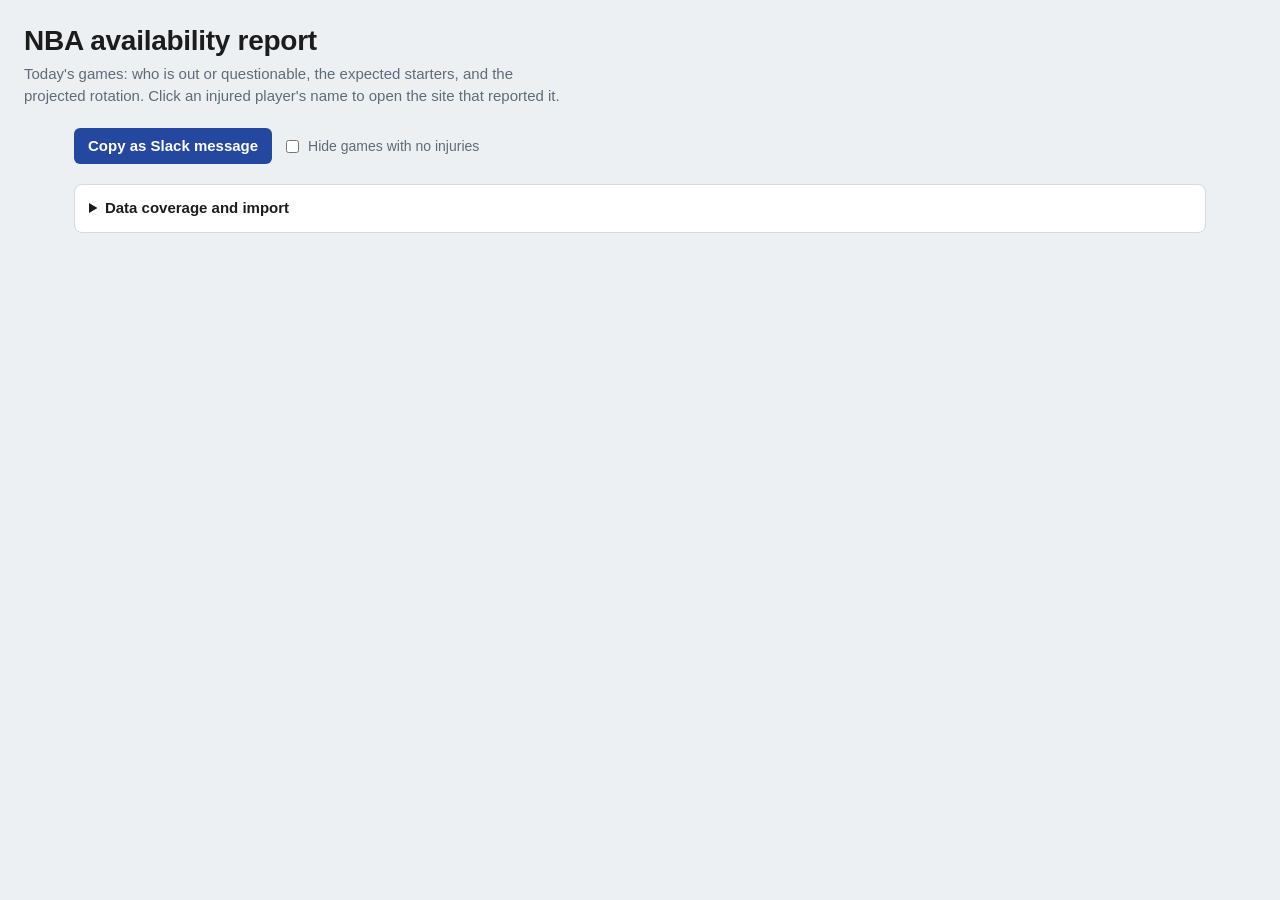
<file: index.html>
<!DOCTYPE html>
<html lang="en">
<head>
<meta charset="utf-8">
<meta name="viewport" content="width=device-width, initial-scale=1">
<title>NBA availability report 2026-27</title>
<style>
  :root{
    --chalk:#EDF0F3; --card:#FFFFFF; --ink:#1D1C1D; --muted:#5E6B78; --line:#D3DAE1;
    --paint:#2447A0; --paint-soft:#DCE4F6;
    --out:#D1332A; --doubt:#E8751A; --q:#E2A912; --prob:#2E9A5B; --avail:#5B8DB8;
  }
  *{box-sizing:border-box}
  html{background:var(--chalk)}
  body{margin:0;color:var(--ink);font:15px/1.5 "Lato","Helvetica Neue",Helvetica,Arial,sans-serif;background:var(--chalk);-webkit-font-smoothing:antialiased}
  button,input,select{font:inherit;color:inherit}
  :focus-visible{outline:3px solid var(--paint);outline-offset:2px}
  header.top{padding:26px 24px 6px;max-width:1320px;margin:0 auto}
  header.top h1{margin:0;font-size:28px;line-height:1.1;font-weight:900;letter-spacing:-.01em}
  header.top p{margin:6px 0 0;color:var(--muted);max-width:66ch}
  .wrap{max-width:1180px;margin:0 auto;padding:14px 24px 48px;display:grid;gap:22px;grid-template-columns:1fr;align-items:start}
  @media (max-width:920px){.wrap{grid-template-columns:1fr;padding:10px 12px 40px}header.top{padding:18px 12px 4px}}

  /* calendar */
  .cal{background:var(--card);border:1px solid var(--line);border-radius:8px;padding:14px;position:sticky;top:12px}
  @media (max-width:920px){.cal{position:static}}
  .cal-head{display:flex;align-items:center;gap:8px;margin-bottom:10px}
  .cal-head h2{margin:0;font-size:18px;font-weight:900;flex:1}
  .nav{width:34px;height:34px;border:1px solid var(--line);background:var(--card);border-radius:6px;cursor:pointer;font-size:18px;line-height:1}
  .nav:hover:not(:disabled){background:var(--paint-soft);border-color:var(--paint)}
  .nav:disabled{opacity:.35;cursor:default}
  .dow,.grid{display:grid;grid-template-columns:repeat(7,1fr);gap:4px}
  .dow span{font-size:12px;color:var(--muted);text-align:center;padding-bottom:4px}
  .day{position:relative;min-height:62px;border:1px solid var(--line);border-radius:6px;background:var(--card);padding:5px 6px;text-align:left;cursor:pointer;display:flex;flex-direction:column;justify-content:space-between}
  .day.blank{border:0;background:transparent;cursor:default}
  .day .d{font-size:12px;color:var(--muted)}
  .day .n{font-size:22px;font-weight:900;line-height:1;font-variant-numeric:tabular-nums}
  .day .o{font-size:10.5px;color:var(--out);font-weight:800;min-height:12px}
  .day.has{background:#F6F8FC}
  .day.has:hover{border-color:var(--paint);background:var(--paint-soft)}
  .day.none{cursor:default;color:#9AA6B1}
  .day.none .n{display:none}
  .day.event::after{content:"";position:absolute;right:5px;top:6px;width:7px;height:7px;border-radius:50%;background:var(--paint)}
  .day.sel{background:var(--paint);border-color:var(--paint);color:#fff}
  .day.sel .d,.day.sel .o{color:#fff}
  .day.sel.event::after{background:#fff}
  .day.today{box-shadow:inset 0 -3px 0 var(--paint)}
  .day.sel.today{box-shadow:inset 0 -3px 0 #fff}
  .legend{margin-top:12px;font-size:12px;color:var(--muted);display:flex;gap:14px;flex-wrap:wrap}
  .legend i{display:inline-block;width:8px;height:8px;border-radius:50%;background:var(--paint);margin-right:5px}

  /* banner */
  .banner{background:#FFF7E0;border:1px solid #F0DC9C;border-radius:8px;padding:10px 14px;margin-bottom:14px;font-size:14px}
  .banner.ok{background:#E6F5EC;border-color:#B7DEC6}
  .banner a{color:var(--paint);font-weight:700}
  .banner .row{display:flex;gap:10px;align-items:center;flex-wrap:wrap;margin-top:6px}

  /* report (slack style) */
  .tools{display:flex;gap:10px;align-items:center;flex-wrap:wrap;margin-bottom:10px}
  .btn{background:var(--paint);color:#fff;border:0;border-radius:6px;padding:7px 14px;font-weight:700;cursor:pointer}
  .btn.alt{background:var(--card);color:var(--ink);border:1px solid var(--line);font-weight:400}
  .btn:hover{filter:brightness(1.08)}
  .tools label{font-size:14px;color:var(--muted);display:flex;gap:6px;align-items:center;cursor:pointer}
  .report{background:#fff;border:1px solid var(--line);border-radius:8px;padding:16px 20px 18px}
  .rep-head{display:flex;gap:10px;align-items:center;margin-bottom:6px}
  .avatar{width:38px;height:38px;border-radius:7px;background:var(--paint);display:grid;place-items:center;color:#fff;font-weight:900;font-size:13px;flex:none}
  .rep-by{font-weight:900}
  .rep-by small{font-weight:400;color:var(--muted);margin-left:6px;font-size:12px}
  .rep-title{font-weight:900;font-size:17px;margin:2px 0 0}
  .hr{border:0;border-top:1px solid #1D1C1D33;margin:6px 0 14px}
  .event-note{background:var(--paint-soft);border-left:4px solid var(--paint);padding:8px 12px;border-radius:0 6px 6px 0;margin-bottom:14px;font-size:14px}
  .empty{border:1px dashed var(--line);border-radius:8px;padding:24px;color:var(--muted)}

  .gm{margin:0 0 20px}
  .gh{margin:0;font-size:16px;font-weight:900;display:flex;align-items:center;gap:8px;flex-wrap:wrap}
  .gh .at{color:var(--muted);font-weight:400}
  .gh .tag{font-size:11.5px;font-weight:700;background:var(--paint-soft);color:var(--paint);padding:1px 8px;border-radius:99px}
  .gmeta{font-size:12.5px;color:var(--muted);margin:1px 0 6px}
  .lg{display:inline-grid;place-items:center;width:var(--s,22px);height:var(--s,22px);flex:none}
  .lg img{width:100%;height:100%;object-fit:contain}
  .lg b{display:none;width:100%;height:100%;border-radius:50%;background:#E7ECF1;font-size:calc(var(--s,22px)*.38);place-items:center;font-weight:900;color:var(--muted)}
  .tm{margin:8px 0 0 0;padding-left:2px}
  .tmh{font-weight:900;font-size:14px;display:flex;align-items:center;gap:7px;margin-bottom:3px}
  .tmh span.c{font-weight:400;color:var(--muted);font-size:12.5px}
  .it{margin:3px 0 5px 0;display:grid;grid-template-columns:18px 1fr;gap:0 4px}
  .dot{display:inline-block;width:11px;height:11px;border-radius:50%;margin-top:6px}
  .dot.out{background:var(--out)} .dot.doubt{background:var(--doubt)} .dot.q{background:var(--q)} .dot.prob{background:var(--prob)} .dot.avail{background:var(--avail)}
  .it .l1 b{font-weight:900}
  .it .pos{font-size:11.5px;color:var(--muted);font-weight:700;margin-left:2px}
  .it .st{font-weight:700} .per{font-size:11.5px;font-weight:700;color:#5b4b00;background:#fff4c2;border-radius:3px;padding:0 4px} .b2b{margin:8px 0 6px;padding:7px 12px;background:#fff4c2;border:2px solid #b7950b;border-radius:8px;font-size:13px;color:#1d1c1d} .b2b b{color:#7d6608} .warn{margin:8px 0 10px;padding:10px 12px;background:#fdecea;border:2px solid #c0392b;border-radius:8px;font-size:13px} .warn b{color:#c0392b;font-size:14.5px} .warn a{color:#c0392b} .warn .nc{opacity:.65} details.lineup{margin:10px 0 4px;border:1px solid var(--line);border-radius:6px;padding:6px 10px} details.lineup summary{cursor:pointer;font-weight:700;font-size:13px} details.lineup summary small{font-weight:400;opacity:.7;margin-left:4px} details.lineup[open] summary{margin-bottom:6px} .news{font-size:12.5px;line-height:1.45;margin:3px 0} .news a{color:inherit;font-weight:600} .news .nt{opacity:.8} .news .nc{opacity:.6} .ma{font-size:13px;margin:2px 0} .ma.up .d{color:#1e8449} .ma.down .d{color:#c0392b} .pl-link{color:inherit;text-decoration:underline;text-decoration-color:var(--line);text-underline-offset:2px} .pl-link:hover{text-decoration-color:currentColor} .it .src a{color:inherit}
  .it .st.out{color:var(--out)} .it .st.doubt{color:var(--doubt)} .it .st.q{color:#A77F00} .it .st.prob{color:var(--prob)} .it .st.avail{color:var(--avail)}
  .it .src{font-size:11.5px;color:var(--muted);margin-left:6px}
  .it .diff{font-size:11px;font-weight:700;background:#FFF0D1;color:#8A5A00;border-radius:4px;padding:0 5px;margin-left:6px}
  .next{grid-column:2;font-size:13.5px;color:#343A40}
  .next b{font-weight:700}
  .next .p{color:var(--paint);font-weight:800;font-variant-numeric:tabular-nums}
  .bump{margin:4px 0 0 22px;font-size:13.5px;background:#EEF3FF;border-radius:6px;padding:4px 10px;display:inline-block}
  .bump b{font-weight:800}
  .clear{margin:2px 0 4px 2px;font-size:13.5px;color:var(--muted)}
  details.rot{margin:8px 0 0 0}
  details.rot>summary{cursor:pointer;font-size:13px;color:var(--paint);font-weight:700;padding:2px 0}
  .rrow{display:grid;grid-template-columns:30px 1fr;gap:6px;margin:4px 0;align-items:start}
  .rrow .pl{font-size:11.5px;font-weight:900;color:var(--muted);padding-top:3px}
  .chips{display:flex;flex-wrap:wrap;gap:4px}
  .chip{font-size:12.5px;border:1px solid #DDE3E9;background:#F4F6F8;border-radius:4px;padding:1px 7px;display:inline-flex;gap:5px;align-items:baseline}
  .chip.S{background:#fff;border-color:var(--paint);font-weight:700}
  .chip.L{opacity:.7}
  .chip .mp{color:var(--paint);font-weight:800;font-size:11.5px}
  .chip.out{background:#FBE2DF;border-color:#EDB5AF;text-decoration:line-through}
  .chip.doubt{background:#FCE6D3} .chip.q{background:#FBEFC6}
  .chip .tg{text-decoration:none;font-size:10px;font-weight:900;display:inline-block}
  .nodepth{font-size:13px;color:var(--muted);background:#F5F7F9;border:1px dashed var(--line);border-radius:4px;padding:6px 10px;margin-top:4px}
  .rep-legend{margin-top:16px;padding-top:10px;border-top:1px solid #1D1C1D33;font-size:14px}
  .rep-legend span{margin-right:12px;white-space:nowrap}
  .rep-legend span i{display:inline-block;width:10px;height:10px;border-radius:50%;margin-right:5px}
  .foot{font-size:12px;color:var(--muted);margin-top:8px;max-width:80ch}

  .sech{font-weight:900;font-size:13.5px;margin:10px 0 3px;color:var(--ink);display:flex;gap:8px;align-items:baseline}
  .sech small{font-weight:400;color:var(--muted);font-size:12px}
  ul.starters{list-style:none;margin:0;padding:0;display:grid;gap:3px}
  .sl{display:grid;grid-template-columns:30px auto 1fr;gap:8px;align-items:baseline;padding:3px 8px;border-radius:6px;background:#F4F7FB;border-left:3px solid var(--paint)}
  .sl .pos{font-size:11.5px;font-weight:900;color:var(--muted)}
  .sl .nm{font-weight:700}
  .sl .mp{color:var(--paint);font-weight:800;font-size:12px;margin-left:6px}
  .mpi{opacity:.65;font-weight:600} .chg{font-size:10.5px;font-weight:800;color:#fff;border-radius:3px;padding:1px 5px;margin-left:5px;white-space:nowrap} .chg.up{background:#1e8449} .chg.down{background:#c0392b}
  .sl .tags{display:flex;gap:6px;flex-wrap:wrap;font-size:12px;align-items:baseline}
  .sl.in{background:#EAF6EF;border-left-color:var(--prob)}
  .sl .why{color:#256B45;font-size:12px}
  .tg{font-size:10.5px;font-weight:900;border-radius:4px;padding:0 5px;color:#fff}
  .tg.out{background:var(--out)} .tg.doubt{background:var(--doubt)} .tg.q{background:var(--q);color:#3A2C00} .tg.prob{background:var(--prob)} .tg.avail{background:var(--avail)}
  .chip .up{color:#256B45;font-weight:900;font-size:11.5px}
  .dx{font-size:11.5px;font-weight:800;margin-left:4px} .dx.up{color:#1e8449} .dx.dn{color:#c0392b}
  .chip .pp{font-size:10.5px;color:var(--muted);font-weight:700}
  .lim{font-size:12.5px;color:var(--muted);margin-top:5px}
  .next.beat{background:#F3F0FF;border-radius:6px;padding:3px 8px;margin-top:3px}
  .next.beat a{color:var(--paint);font-weight:700}
  .fresh{font-size:12.5px;color:var(--muted);margin:0 0 10px}
  .fresh b{color:var(--ink)} .fresh .bad{color:var(--out);font-weight:700}
  /* data drawer */
  details.data{margin-top:20px;background:var(--card);border:1px solid var(--line);border-radius:8px}
  details.data>summary{padding:12px 14px;cursor:pointer;font-weight:900}
  .data-body{padding:4px 14px 16px;display:grid;gap:16px}
  .cov{font-size:13.5px;color:var(--muted);display:grid;gap:3px}
  .cov b{color:var(--ink)}
  .imp h3{margin:0 0 2px;font-size:14px}
  .imp p{margin:0 0 6px;font-size:13px;color:var(--muted)}
  .imp code{background:#EEF1F4;padding:1px 4px;border-radius:3px;font-size:12px}
  textarea{width:100%;min-height:76px;border:1px solid var(--line);border-radius:6px;padding:8px;font:12.5px/1.4 ui-monospace,Menlo,Consolas,monospace;resize:vertical}
  .imp .row{display:flex;gap:10px;align-items:center;margin-top:6px;flex-wrap:wrap}
  .msg{font-size:13px}.msg.ok{color:var(--prob)}.msg.err{color:var(--out)}
  .toast{position:fixed;bottom:18px;left:50%;transform:translateX(-50%);background:#1D1C1D;color:#fff;padding:9px 16px;border-radius:8px;font-size:14px;opacity:0;pointer-events:none;transition:opacity .2s}
  .toast.show{opacity:1}
  @media (prefers-reduced-motion:reduce){*{transition:none!important}}
  /* clean layout */
  .report{background:none;border:0;padding:0}
  .rep-title{font-size:20px;font-weight:900;margin:4px 0 12px;display:flex;gap:10px;align-items:baseline}
  .rep-title small{font-size:13px;font-weight:600;color:var(--muted)}
  .gm{background:#fff;border:1px solid var(--line);border-radius:10px;padding:14px 18px 12px;margin:0 0 14px;box-shadow:0 1px 2px #0000000a}
  .gh{font-size:17px;gap:9px;padding-bottom:10px;border-bottom:1px solid var(--line);margin-bottom:6px}
  .gh .time{font-size:12.5px;font-weight:800;color:#fff;background:#1D1C1D;border-radius:5px;padding:2px 8px;margin-right:4px}
  .gmeta{margin:-2px 0 6px}
  .teams{display:grid;grid-template-columns:1fr 1fr;gap:0 28px}
  @media (max-width:860px){.teams{grid-template-columns:1fr}}
  .tm{margin-top:10px}
  .tmh{font-size:15px;margin-bottom:6px}
  .it{grid-template-columns:14px 1fr;margin:4px 0 7px}
  .dot{width:9px;height:9px;margin-top:7px}
  .it .l1{font-size:14px}
  .it .l1 b{font-weight:800}
  .it .st{font-weight:700;margin-left:4px}
  .it .inj{color:var(--muted)}
  .it .src{font-size:11.5px;color:#9AA3AD;margin:1px 0 0;display:block}
  .it .src a{color:inherit;text-decoration:none} .it .src a:hover{text-decoration:underline}
  .it .diff{background:none;color:#B07A00;padding:0;margin:0;font-weight:700}
  .mpi{color:var(--muted);font-weight:600;font-size:12.5px}
  .pl-link{text-decoration:none} .pl-link:hover{text-decoration:underline}
  .clear{color:var(--muted);font-size:13px}
  .sech{font-size:11px;text-transform:uppercase;letter-spacing:.06em;color:var(--muted);margin:12px 0 4px}
  .news{font-size:13px;margin:4px 0 8px}
  .news a{font-weight:600}
  .news .nc{color:#9AA3AD;font-size:11.5px;margin-left:4px}
  .news .nt{color:var(--muted);font-size:12.5px;display:-webkit-box;-webkit-line-clamp:2;-webkit-box-orient:vertical;overflow:hidden}
  details.lineup{border:0;background:#F6F8FA;border-radius:8px;padding:7px 12px;margin:12px 0 4px}
  .rep-legend{border-top:0;font-size:13px;color:var(--muted);margin-top:4px}
  .foot{margin-top:4px}
</style>
</head>
<body>
<header class="top">
  <h1>NBA availability report</h1>
  <p>Today's games: who is out or questionable, the expected starters, and the projected rotation. Click an injured player's name to open the site that reported it.</p>
</header>

<main class="wrap">
  <section aria-live="polite">
    <div id="banner"></div>
    <div class="tools">
      <button class="btn" id="copyBtn">Copy as Slack message</button>
      <label><input type="checkbox" id="onlyInj"> Hide games with no injuries</label>
    </div>
    <div id="panel"></div>

    <details class="data" id="dataDrawer">
      <summary>Data coverage and import</summary>
      <div class="data-body">
        <div class="cov" id="coverage"></div>

        <div class="imp">
          <h3>Full schedule</h3>
          <p>The page tries to load all 1,230 games automatically. If your browser blocks that, download the file from <a href="https://fixturedownload.com/download/csv/nba-2026" target="_blank" rel="noopener">fixturedownload.com</a> (CSV or JSON) and pick it here.</p>
          <div class="row"><input type="file" id="fileSched" accept=".csv,.json,text/csv,application/json"><span class="msg" id="msgFile"></span></div>
        </div>

        <div class="imp">
          <h3>Add individual games</h3>
          <p>Columns: <code>date</code> (YYYY-MM-DD), <code>time_et</code> (24h), <code>away</code>, <code>home</code>, optional <code>note</code>.</p>
          <textarea id="inSched" placeholder="2026-11-05,19:30,LAL,DEN,Peacock"></textarea>
          <div class="row"><button class="btn" data-load="sched">Add games</button><button class="btn alt" data-clear="sched">Remove added games</button><span class="msg" id="msgSched"></span></div>
        </div>

        <div class="imp">
          <h3>Minutes (from your sheet)</h3>
          <p>Paste the sheet as CSV. Needs a player column and an average-minutes column; a header row with <code>player</code>, <code>team</code>, <code>mpg</code> is detected automatically.</p>
          <textarea id="inMins" placeholder="player,team,mpg&#10;Jalen Brunson,NYK,35.2"></textarea>
          <div class="row"><button class="btn" data-load="mins">Load minutes</button><button class="btn alt" data-clear="mins">Clear</button><span class="msg" id="msgMins"></span></div>
        </div>

        <div class="imp">
          <h3>Injuries</h3>
          <p>Columns: <code>team</code>, <code>player</code>, <code>status</code> (Out, Doubtful, Questionable, Probable), optional <code>note</code>, <code>through</code> date and <code>source</code>. Use it for beat-writer tips and ESPN items, e.g. <code>NYK,Jose Alvarado,Questionable,Knee soreness,2026-10-12,Beat writer</code>.</p>
          <textarea id="inInj" placeholder="LAL,Austin Reaves,Questionable,Left ankle soreness,2026-10-24,Beat writer"></textarea>
          <div class="row"><button class="btn" data-load="inj">Add injuries</button><button class="btn alt" data-clear="inj">Remove added injuries</button><span class="msg" id="msgInj"></span></div>
        </div>

        <div class="imp">
          <h3>Depth charts</h3>
          <p>Fill in teams that are missing, or replace one. Columns: <code>team</code>, <code>position</code> (PG, SG, SF, PF, C), <code>tier</code> (S starter, R rotation, L limited), <code>player</code>, in depth order. A team in the paste is fully replaced.</p>
          <textarea id="inDepth" placeholder="SAS,PG,S,De'Aaron Fox&#10;SAS,PG,R,Jordan McLaughlin"></textarea>
          <div class="row"><button class="btn" data-load="depth">Load depth chart</button><button class="btn alt" data-clear="depth">Remove added charts</button><span class="msg" id="msgDepth"></span></div>
        </div>
      </div>
    </details>
  </section>
</main>
<div class="toast" id="toast"></div>
<script>
/* ---------- teams ---------- */
const TEAM_LIST = [
 ["ATL","Atlanta","Hawks",1610612737],["BOS","Boston","Celtics",1610612738],["BKN","Brooklyn","Nets",1610612751],["CHA","Charlotte","Hornets",1610612766],
 ["CHI","Chicago","Bulls",1610612741],["CLE","Cleveland","Cavaliers",1610612739],["DAL","Dallas","Mavericks",1610612742],["DEN","Denver","Nuggets",1610612743],
 ["DET","Detroit","Pistons",1610612765],["GSW","Golden State","Warriors",1610612744],["HOU","Houston","Rockets",1610612745],["IND","Indiana","Pacers",1610612754],
 ["LAC","Los Angeles","Clippers",1610612746],["LAL","Los Angeles","Lakers",1610612747],["MEM","Memphis","Grizzlies",1610612763],["MIA","Miami","Heat",1610612748],
 ["MIL","Milwaukee","Bucks",1610612749],["MIN","Minnesota","Timberwolves",1610612750],["NOP","New Orleans","Pelicans",1610612740],["NYK","New York","Knicks",1610612752],
 ["OKC","Oklahoma City","Thunder",1610612760],["ORL","Orlando","Magic",1610612753],["PHI","Philadelphia","76ers",1610612755],["PHX","Phoenix","Suns",1610612756],
 ["POR","Portland","Trail Blazers",1610612757],["SAC","Sacramento","Kings",1610612758],["SAS","San Antonio","Spurs",1610612759],["TOR","Toronto","Raptors",1610612761],
 ["UTA","Utah","Jazz",1610612762],["WAS","Washington","Wizards",1610612764]
];
const TEAMS = {}; const ALIAS = {};
TEAM_LIST.forEach(([c,city,nick,id])=>{
  TEAMS[c]={code:c,city,nick,id,name:city+" "+nick};
  [c,city+" "+nick,nick,city].forEach(a=>ALIAS[a.toLowerCase().replace(/[.']/g,"")]=c);
});
Object.assign(ALIAS,{"sixers":"PHI","blazers":"POR","la lakers":"LAL","la clippers":"LAC","los angeles lakers":"LAL","los angeles clippers":"LAC","golden state":"GSW","gs":"GSW","no":"NOP","ny":"NYK","sa":"SAS","brk":"BKN","cho":"CHA","pho":"PHX","uth":"UTA","wsh":"WAS"});
function teamCode(s){ if(!s) return null; return ALIAS[String(s).trim().toLowerCase().replace(/[.']/g,"")]||null; }
function logo(code,size){
  const t=TEAMS[code]; const s=size||22;
  if(!t) return `<span class="lg" style="--s:${s}px"><b style="display:grid">${esc(code)}</b></span>`;
  const espn={GSW:"gs",NOP:"no",NYK:"ny",SAS:"sa",UTA:"utah",WAS:"wsh"}[code]||code.toLowerCase();
  return `<span class="lg" style="--s:${s}px"><img src="https://a.espncdn.com/i/teamlogos/nba/500/${espn}.png" alt="${esc(t.name)} logo" loading="lazy" onerror="this.style.display='none';this.nextElementSibling.style.display='grid'"><b>${code}</b></span>`;
}

/* ---------- marquee schedule notes (NBA release) + today's preseason slate ----------
   date|time ET|away|home|type|note    type: pre, reg, cup, neu */
const BASE_GAMES = `
2026-10-06|19:00|BKN|CHA|pre|
2026-10-06|20:00|NOP|OKC|pre|BOK Center, Tulsa
2026-10-06|21:00|DEN|UTA|pre|
2026-10-06|22:00|LAL|GSW|pre|
2026-10-20|15:00|BOS|DET|reg|Tip-Off · NBC/Peacock
2026-10-20|19:00|PHI|NYK|reg|Banner night · NBC/Peacock
2026-10-20|21:30|OKC|SAS|reg|West finals rematch · NBC/Peacock
2026-10-21|19:30|MIN|MIA|reg|Giannis' Heat debut · ESPN
2026-10-21|22:00|GSW|LAL|reg|ESPN
2026-10-22|19:00|CLE|PHI|reg|ESPN
2026-10-22|21:30|DEN|OKC|reg|ESPN
2026-10-23|19:00|NYK|BOS|reg|Prime Video
2026-10-23|21:30|HOU|SAS|reg|Prime Video · Moody Center
2026-10-26|22:00|GSW|DEN|reg|Peacock
2026-10-27|20:00|DET|NYK|reg|NBC/Peacock
2026-10-27|23:00|POR|LAL|reg|NBC/Peacock (8 PM PT)
2026-10-30|19:30|NYK|PHI|cup|Cup Group Play · Prime Video
2026-10-30|22:00|LAL|GSW|cup|Cup Group Play · Prime Video
2026-11-24|20:00|BOS|WAS|cup|Cup Group Play · NBC/Peacock
2026-11-24|22:00|DAL|DEN|cup|Cup Group Play · NBC/Peacock
2026-11-25|17:00|MIA|PHI|cup|Cup Group Play · ESPN
2026-11-25|19:30|MIN|OKC|cup|Cup Group Play · ESPN
2026-11-25|22:00|SAS|POR|cup|Cup Group Play · ESPN
2026-11-27|19:00|MIA|NYK|cup|Cup Group Play · Prime Video
2026-11-27|21:30|LAL|SAS|cup|Cup Group Play · Prime Video
2026-12-12|20:30|NYK|MIA|reg|ABC
2026-12-21|19:00|NYK|CLE|reg|East finals rematch · Peacock
2026-12-25|12:00|SAS|NYK|reg|Christmas · Finals rematch · ABC
2026-12-25|14:30|MIA|BOS|reg|Christmas · ABC
2026-12-25|17:00|PHI|LAL|reg|Christmas · LeBron returns to LA · ABC
2026-12-25|20:00|OKC|MIN|reg|Christmas · ESPN
2026-12-25|22:30|DEN|GSW|reg|Christmas · ESPN
2027-01-14|14:00|NOP|SAS|neu|NBA Paris Game · Prime Video
2027-01-17|10:30|NOP|SAS|neu|NBA Manchester Game · Prime Video
2027-01-18|12:00|DET|CLE|reg|MLK Day · NBC/Peacock
2027-01-18|14:30|PHI|ATL|reg|MLK Day · NBC/Peacock
2027-01-18|17:00|MIN|NYK|reg|MLK Day · NBC/Peacock
2027-01-18|19:30|HOU|MEM|reg|MLK Day · Peacock/NBCSN
2027-01-21|19:30|PHI|BOS|reg|Prime Video
2027-01-22|19:00|NYK|ATL|reg|ESPN
2027-01-22|21:30|MIN|SAS|reg|ESPN
2027-01-24|20:30|OKC|GSW|reg|Sunday Night Basketball · NBC/Peacock
2027-01-28|21:30|MIA|MIL|reg|Giannis returns to Milwaukee · Prime Video
2027-01-29|19:00|CLE|TOR|reg|Rivals Week · ESPN
2027-01-29|21:30|CHA|MIN|reg|Rivals Week · ESPN
2027-01-30|12:30|PHI|MIA|reg|Rivals Week · ABC
2027-01-30|15:00|DEN|OKC|reg|Rivals Week · ABC
2027-01-30|17:30|SAS|GSW|reg|Rivals Week · ABC
2027-01-30|20:30|LAL|NYK|reg|Rivals Week · ABC
2027-02-03|19:00|NYK|DET|reg|Pioneers Classic · ESPN
2027-02-05|19:00|DET|PHI|reg|Prime Video
2027-02-05|21:30|IND|OKC|reg|Prime Video
2027-02-06|15:00|MIA|MIN|reg|Prime Video
2027-02-06|17:30|POR|MEM|reg|Prime Video
2027-02-11|19:00|NYK|PHI|reg|Prime Video
2027-02-11|21:30|SAS|OKC|reg|Prime Video
2027-02-15|12:00|MIN|CHA|reg|Presidents' Day · NBC/Peacock
2027-02-15|14:30|PHI|DAL|reg|Presidents' Day · NBC/Peacock
2027-02-15|17:00|SAS|MIA|reg|Presidents' Day · NBC/Peacock
2027-02-15|19:30|IND|GSW|reg|Presidents' Day · Peacock/NBCSN
2027-02-27|15:00|WAS|UTA|reg|No. 1 vs No. 2 pick · Prime Video
2027-02-27|17:30|OKC|DET|reg|Prime Video
2027-02-28|13:00|DEN|SAS|reg|Moody Center · ABC
2027-02-28|15:30|LAL|DAL|reg|ABC
2027-03-07|19:30|NYK|SAS|reg|Finals rematch · NBC/Peacock
2027-03-07|22:00|HOU|GSW|reg|NBC/Peacock
2027-04-09|19:00|DET|NYK|reg|Prime Video
2027-04-09|21:30|DEN|SAS|reg|Prime Video
`;
const EVENTS = {
 "2026-10-20":"Opening night",
 "2026-11-03":"No games · Election Day",
 "2026-12-04":"Cup quarterfinals","2026-12-05":"Cup quarterfinals",
 "2026-12-08":"Cup semifinals","2026-12-09":"Cup semifinals",
 "2026-12-11":"Cup championship · Indianapolis (teams set after Group Play)",
 "2027-02-19":"All-Star Weekend · Phoenix","2027-02-20":"All-Star Weekend · Phoenix","2027-02-21":"All-Star Weekend · Phoenix",
 "2027-04-11":"Final day of the regular season · all 30 teams play"
};

/* ---------- projected rotations (RealGM depth charts, Oct 6 2026) ----------
   per position: starter / rotation,rotation / limited,limited */
const DEPTH_RAW = {
 ATL:{PG:"CJ McCollum//RayJ Dennis",SG:"Nickeil Alexander-Walker//Kingston Flemings,Isaac McKneely,Kobe Johnson,Keshon Gilbert",SF:"Dyson Daniels/Luguentz Dort,Aaron Wiggins,Corey Kispert/Zuby Ejiofor,Jalen Wilson",PF:"Jalen Johnson/Dorian Finney-Smith,Asa Newell/Henri Veesaar,Cam Corhen",C:"Onyeka Okongwu/Jock Landale,Mouhamed Gueye/"},
 BOS:{PG:"Derrick White/Payton Pritchard,Mike Conley,Devin Carter/",SG:"Hayden Gray/Baylor Scheierman,Ron Harper Jr./Milos Uzan",SF:"Sam Hauser/Hugo Gonzalez/Tucker DeVries,Dillon Mitchell",PF:"Jayson Tatum/Paul George,Jordan Walsh/Gabe McGlothan",C:"Neemias Queta/Mitchell Robinson,Luka Garza/Chris Cenac Jr.,Amari Williams"},
 BKN:{PG:"Egor Demin/Nolan Traore,Ben Saraf/",SG:"Terance Mann/Drake Powell/Mikel Brown Jr.",SF:"Michael Porter Jr./Keon Ellis/Ben Humrichous,Dain Dainja,Tyler Bilodeau,Grant Nelson",PF:"Julius Randle/Noah Clowney,Danny Wolf,Josh Minott/Chaney Johnson",C:"Day'Ron Sharpe/Moe Wagner/Joshua Jefferson"},
 CHA:{PG:"Dennis Schroder/Sion James/",SG:"Brandon Miller/Grayson Allen,Coby White/Christian Anderson Jr.,Jarkel Joiner,Kylan Boswell",SF:"Kon Knueppel/Liam McNeeley/Pat Connaughton,Hannes Steinbach,Wyatt Fricks,Michael Ajayi",PF:"Royce O'Neale/Grant Williams,Tidjane Salaun/",C:"Naz Reid/Moussa Diabate,Ryan Kalkbrenner/PJ Hall"},
 CHI:{PG:"Josh Giddey/Tre Jones,Isaiah Stevens/",SG:"Norman Powell/Buddy Hield/BJ Boston Jr.,Jaylin Sellers",SF:"Isaac Okoro//Noa Essengue,Caleb Wilson,Dailyn Swain,Jalen Bridges",PF:"Matas Buzelis/Patrick Williams,Leonard Miller,Drew Peterson/Orlando Robinson,Tobe Awaka",C:"Nicolas Claxton/Jalen Smith,Zach Collins/"},
 CLE:{PG:"James Harden/Craig Porter Jr.,Tyrese Proctor/",SG:"Donovan Mitchell/Sam Merrill,Kadary Richmond/Curtis Jones,Meleek Thomas,Mario Hezonja",SF:"Jaylon Tyson//Zack Austin,Rashaun Agee,Riley Minix",PF:"Evan Mobley/Peyton Watson,Naeqwan Tomlin/Khalifa Diop,Tristan Enaruna",C:"Jarrett Allen/Thomas Bryant/Ernest Udeh Jr."},
 DAL:{PG:"Marcus Sasser//",SG:"Max Christie//Kyrie Irving,Tarik Biberovic,Jett Howard",SF:"Naji Marshall/Zaccharie Risacher/Morez Johnson Jr.,Sergio De Larrea,Seth Lundy,John Poulakidas",PF:"Cooper Flagg/PJ Washington,Caleb Martin/",C:"Santi Aldama/Daniel Gafford,Dereck Lively II,Dwight Powell,Moussa Cisse/"},
 DEN:{PG:"Jamal Murray/Tyus Jones/Ryan Nembhard",SG:"Christian Braun/Julian Strawther/Lonnie Walker,Dane Goodwin",SF:"DeMar DeRozan/Cameron Johnson/Emanuel Miller,Trevon Brazile,Alpha Diallo,Coleman Hawkins",PF:"Aaron Gordon/Spencer Jones/Cam Whitmore",C:"Nikola Jokic/Marvin Bagley III,Zeke Nnaji/DaRon Holmes II"},
 DET:{PG:"Cade Cunningham/Daniss Jenkins/Ebuka Okorie,EJ Harkless",SG:"Duncan Robinson/Isaiah Joe/Chaz Lanier",SF:"Ausar Thompson/Taurean Prince,Kevin Huerter,Ron Holland/Brice Williams,John Ukomadu",PF:"Javonte Green//",C:"Jalen Duren/John Collins,Paul Reed Jr./Tolu Smith,Isaac Jones,Ugonna Onyenso"},
 GSW:{PG:"Stephen Curry/Brandin Podziemski,Brandon Williams/LJ Cryer",SG:"DeAnthony Melton/Dalen Terry/",SF:"Jimmy Butler III/Moses Moody,Gui Santos,Will Richard,Gary Payton II/Miles Kelly,Yaxel Lendeborg,Georges Niang,Alex Toohey",PF:"Draymond Green//Malevy Leons",C:"Kristaps Porzingis/Al Horford,Charles Bassey/"},
 HOU:{PG:"Amen Thompson/Reed Sheppard/Sean Pedulla",SG:"Fred VanVleet//Bruce Thornton",SF:"Kevin Durant/Marcus Smart,Tari Eason,Bogdan Bogdanovic/Julian Phillips,Jae'Sean Tate,Isaiah Crawford,Quadir Copeland",PF:"Jabari Smith Jr.//",C:"Alperen Sengun/Steven Adams,Oscar Tshiebwe,Clint Capela/"},
 IND:{PG:"Andrew Nembhard/Quenton Jackson,TJ McConnell/Tyrese Haliburton,Braden Smith",SG:"Aaron Nesmith/Ben Sheppard/",SF:"Kelly Oubre Jr./Jarace Walker,Johnny Furphy/James Johnson,Kobe Brown",PF:"Pascal Siakam/Obi Toppin,Larry Nance Jr./Jalen Slawson",C:"Ivica Zubac/James Huff/Keba Keita,Rienk Mast"},
 LAC:{PG:"Darius Garland/Jordan Miller,Yuki Kawamura/",SG:"Kris Dunn/Bradley Beal,Gradey Dick,Blake Wesley/Cameron Christie,Keaton Wagler,Jalen Pickett",SF:"Brandon Ingram/Rui Hachimura,Derrick Jones Jr.,Max Strus/Fletcher Loyer,Nick Martinelli",PF:"Kobe Sanders//",C:"Brook Lopez/Isaiah Jackson,Yanic Konan Niederhauser/Baba Miller"},
 LAL:{PG:"Luka Doncic//Bronny James",SG:"Austin Reaves/Quentin Grimes,Jake LaRavia,Collin Sexton,Jaden Hardy/Cameron Carr,Chris Manon",SF:"Ziaire Williams/Matisse Thybulle/Adou Thiero,Cole Swider,AK Okereke,Arthur Kaluma",PF:"Jarred Vanderbilt/Dalton Knecht/",C:"Walker Kessler/Sandro Mamukelashvili,Kevon Looney/William Kyle III"},
 MEM:{PG:"Ty Jerome/Walter Clayton Jr./Javon Small,Jahmai Mashack",SG:"Cam Spencer/Scotty Pippen Jr./",SF:"Jerami Grant/Jaylen Wells,Cedric Coward,Micah Peavy/Cameron Boozer,Karim Lopez",PF:"Kris Murray/GG Jackson/",C:"Zach Edey/Isaiah Stewart II,Taylor Hendricks,Olivier-Maxence Prosper,Quinten Post/Carson Cooper"},
 MIA:{PG:"Davion Mitchell/Dru Smith/",SG:"Bez Mbeng/Tim Hardaway Jr.,Klay Thompson/Ryan Conwell,Lester Quinones,Tre Donaldson",SF:"Andrew Wiggins/Pelle Larsson/J'Vonne Hadley,Ian Schieffelin",PF:"Giannis Antetokounmpo/Simone Fontecchio/Myron Gardner,Keshad Johnson",C:"Bam Adebayo/Bobby Portis,Nikola Jovic,Nick Richards/Vladislav Goldin"},
 MIL:{PG:"Kevin Porter Jr./Ryan Rollins,AJ Green,Kasparas Jakucionis/Kam Jones",SG:"Tyler Herro/Gary Trent Jr.,Caris LeVert/Cormac Ryan",SF:"Jaime Jaquez Jr.//Brayden Burries,Nate Ament",PF:"Kyle Kuzma/Ousmane Dieng,Pete Nance/Bogoljub Markovic",C:"Myles Turner/Kel'el Ware,Jericho Sims/John Butler,Jake Stephens"},
 MIN:{PG:"Donte DiVincenzo/LaMelo Ball,Bones Hyland/Zyon Pullin",SG:"Anthony Edwards/Jaylen Clark/Antonio Reeves,Isaiah Evans",SF:"Jaden McDaniels/Ayo Dosunmu,Cody Williams,Terrence Shannon Jr./Trey Lyles,KJ Martin",PF:"Jonathan Kuminga//Enrique Freeman",C:"Rudy Gobert//Drew Timme,Joan Beringer,Norchad Omier,Rocco Zikarsky"},
 NOP:{PG:"Dejounte Murray/Jeremiah Fears/",SG:"Trey Murphy III/Bennedict Mathurin,Herb Jones,Jordan Poole,Bryce McGowens/AJ Johnson,Kobe Bufkin",SF:"Saddiq Bey//Caleb Houstan,Jaron Pierre Jr.,Malik Dia",PF:"Zion Williamson/Karlo Matkovic/",C:"Derik Queen/Yves Missi,DeAndre Jordan,Trendon Watford,Christian Koloko/Julian Reese"},
 NYK:{PG:"Jalen Brunson/Jose Alvarado,Tyler Kolek/",SG:"Mikal Bridges/Miles McBride,Landry Shamet/Kevin McCullar Jr.,Jaden Akins",SF:"Josh Hart/Bruce Brown Jr.,Jordan Clarkson,Ochai Agbaji/Pacome Dadiet,Tyler Nickel",PF:"OG Anunoby//Mohamed Diawara",C:"Karl-Anthony Towns/Andre Drummond,James Wiseman,Drew Eubanks,Tony Bradley/"},
 OKC:{PG:"Shai Gilgeous-Alexander/Ajay Mitchell,Nikola Topic/",SG:"Cason Wallace/Jared McCain/Bennett Stirtz,Robert McCray V,Zhaire Smith,Otega Oweh",SF:"Jalen Williams//Brooks Barnhizer",PF:"Chet Holmgren/Alex Caruso,Kenrich Williams/Thomas Sorber",C:"Isaiah Hartenstein/Jaylin Williams/Aday Mara,Christoph Tilly,Andrew Holifield"},
 ORL:{PG:"Jalen Suggs/Jevon Carter,Jase Richardson/JD Davison",SG:"Desmond Bane/Anthony Black/Malaki Branham",SF:"Franz Wagner/Jamal Cain/Kevin Knox II",PF:"Paolo Banchero/Tristan Da Silva,Noah Penda/Jonathan Isaac",C:"Wendell Carter Jr./Nikola Vucevic,Goga Bitadze/Colin Castleton"}
};
const POS = ["PG","SG","SF","PF","C"];
const ADJ = {PG:["SG"],SG:["PG","SF"],SF:["SG","PF"],PF:["SF","C"],C:["PF"]};
let DEPTH_P = {}, importedDepth = {};
function buildDepth(){
  DEPTH_P = {};
  Object.entries(DEPTH_RAW).forEach(([team,cols])=>{
    const o={};
    POS.forEach(p=>{
      const parts=(cols[p]||"").split("/"); const out=[];
      if((parts[0]||"").trim()) out.push({n:parts[0].trim(),t:"S"});
      (parts[1]||"").split(",").map(x=>x.trim()).filter(Boolean).forEach(n=>out.push({n,t:"R"}));
      (parts[2]||"").split(",").map(x=>x.trim()).filter(Boolean).forEach(n=>out.push({n,t:"L"}));
      o[p]=out;
    });
    DEPTH_P[team]=o;
  });
  Object.entries(importedDepth).forEach(([team,o])=>DEPTH_P[team]=o);
}

/* ---------- injuries: merged from CBS Sports, Covers and RealGM (pulled Oct 6 2026) ----------
   team|player|source|kind|injury|updated|earliest return|note
   kind G = game-time decision (trusted through the preseason); O = out */
const INJ_RAW = `
ATL|Luguentz Dort|CBS|G|Knee|Oct 5
ATL|Mouhamed Gueye|CBS|G|Foot|Oct 5
ATL|CJ McCollum|CBS|G|Nose|Oct 5
ATL|Henri Veesaar|CBS|O|Knee|Sep 21||Out for the season
ATL|Henri Veesaar|Covers|O|Torn right ACL|Sep 20||Team says he will miss the 2026-27 season
ATL|Mouhamed Gueye|Covers|O|Foot|Jul 14|2026-11-14|Surgery on a fractured foot; re-evaluation set for 3-4 months after mid-July
BKN|Joshua Jefferson|CBS|G|Back|Oct 5
BKN|Mikel Brown Jr.|CBS|G|Ankle|Oct 5
BKN|Mikel Brown Jr.|Covers|O|Ankle|Sep 30||Not cleared for contact practice, no return timetable (per NY Post)
CHA|Coby White|CBS|G|Calf|Oct 5
CHA|Coby White|RealGM|O|Left calf strain|Oct 6|2026-10-20|Out for the preseason
CHA|Kylan Boswell|CBS|G|Knee|Oct 5
CHA|PJ Hall|CBS|G|Ankle|Oct 1
CHA|Grant Williams|CBS|G|Hamstring|Sep 25
CHA|Grant Williams|Covers|O|Hamstring|Sep 24|2026-10-26|Out for preseason; re-evaluated in week one of the regular season
CHA|Kon Knueppel|CBS|G|Hamstring|Sep 25
CHA|Kon Knueppel|Covers|O|Hamstring|Sep 24|2026-10-26|Out for preseason; re-evaluated in week one of the regular season
CHI|Nicolas Claxton|CBS|G|Hamstring|Oct 5
CHI|Nicolas Claxton|Covers|O|Hamstring|Oct 4|2026-10-18|Tweaked hamstring; re-evaluation in two weeks
CHI|Zach Collins|CBS|G|Toe|Sep 28
CLE|Peyton Watson|CBS|G|Hamstring|Oct 1
DAL|Santi Aldama|CBS|G|Undisclosed|Oct 1
DAL|Santi Aldama|Covers|O|Knee|Sep 25|2026-10-19|Limited in team practice
DAL|Morez Johnson Jr.|CBS|G|Lower leg|Sep 30
DAL|Dereck Lively II|CBS|G|Foot|Sep 23
DAL|Dereck Lively II|Covers|O|Foot|Sep 22|2026-10-19|Not cleared for camp, ramping up slowly (per ESPN)
DEN|Spencer Jones|CBS|G|Hamstring|Oct 4
DEN|Jamal Murray|CBS|G|Personal|Oct 4
DET|Jalen Duren|CBS|G|Rest|Oct 5
GSW|Jimmy Butler III|CBS|O|Knee|Oct 2|2027-01-02|Expected out until at least Jan 2
GSW|Jimmy Butler III|Covers|O|Knee|Sep 27|2027-01-02|Cleared for light on-court work
GSW|Kristaps Porzingis|CBS|G|Undisclosed|Sep 28
GSW|Moses Moody|CBS|O|Knee|Sep 8|2026-12-01|Expected out until at least Dec 1
GSW|Moses Moody|Covers|O|Ruptured left patellar tendon|Sep 27|2026-12-01|Progressed to light on-court work
IND|Quenton Jackson|CBS|G|Undisclosed|Oct 4
IND|TJ McConnell|CBS|G|Undisclosed|Oct 4
IND|Larry Nance Jr.|CBS|G|Hamstring|Sep 29
IND|Johnny Furphy|CBS|O|Knee|Sep 8|2027-01-01|Expected out until at least Jan 1
IND|Johnny Furphy|Covers|O|Torn right ACL|Feb 8||Diagnosed with a torn ACL (per USA Today). The two sources disagree on the timeline.
LAC|Max Strus|CBS|O|Foot|Oct 5|2026-11-02|Expected out until at least Nov 2
LAC|Max Strus|Covers|O|Partial plantar fascia tear, right foot|Oct 4|2026-11-02|Out at least 4 weeks
LAC|Max Strus|RealGM|O|Right foot|Oct 6|2026-11-02|Out at least four weeks
LAC|Bradley Beal|CBS|G|Knee|Oct 4
LAC|Kobe Sanders|CBS|G|Hip|Oct 3
LAC|Yanic Konan Niederhauser|CBS|O|Foot|Sep 28|2026-11-01|Expected out until at least Nov 1
LAC|Brandon Ingram|CBS|O|Achilles|Sep 28|2026-11-01|Expected out until at least Nov 1
LAC|Jordan Miller|CBS|O|Shoulder|Sep 8|2027-03-01|Expected out until at least Mar 1
LAC|Jordan Miller|Covers|O|Torn left rotator cuff (repaired)|Aug 25|2027-03-01|Re-evaluation in six months
LAL|Walker Kessler|CBS|G|Finger|Oct 5
LAL|Collin Sexton|CBS|G|Lower body|Oct 5
LAL|Arthur Kaluma|CBS|G|Lower body|Oct 5
LAL|Austin Reaves|CBS|G|Ankle|Oct 5
MEM|Micah Peavy|CBS|G|Ankle|Oct 5
MEM|Zach Edey|CBS|G|Ankle|Oct 5
MIA|Keshad Johnson|CBS|O|Hamstring|Oct 2|2026-10-26|Expected out until at least Oct 26
MIA|Dru Smith|CBS|G|Calf|Oct 1
MIA|Dru Smith|Covers|O|Calf|Sep 30|2026-10-15|Out at least a couple of weeks
MIN|Donte DiVincenzo|CBS|O|Achilles|Sep 8|2027-04-01|Expected out until at least Apr 1
MIN|Donte DiVincenzo|Covers|O|Leg (Achilles)|Sep 27|2027-04-01|Team president expects a return at some point this season
NOP|Bryce McGowens|CBS|G|Toe|Oct 1
NYK|Jose Alvarado|CBS|G|Knee|Oct 5
OKC|Shai Gilgeous-Alexander|CBS|G|Not injury related|Oct 5
OKC|Jalen Williams|CBS|G|Not injury related|Oct 5
OKC|Cason Wallace|CBS|G|Rest|Oct 5
OKC|Chet Holmgren|CBS|G|Rest|Oct 5
OKC|Thomas Sorber|CBS|G|Knee|Oct 5
OKC|Thomas Sorber|Covers|O|Knee|Sep 23|2026-10-19|Limited to start training camp
OKC|Isaiah Hartenstein|CBS|G|Rest|Oct 5
OKC|Nikola Topic|CBS|G|Back|Oct 5
OKC|Alex Caruso|CBS|G|Rest|Oct 5
ORL|Jalen Suggs|CBS|G|Illness|Oct 5
ORL|Anthony Black|CBS|G|Ankle|Sep 30
ORL|Noah Penda|CBS|G|Hamstring|Sep 30
ORL|Jonathan Isaac|CBS|G|Knee|Sep 28
ORL|Izaiyah Nelson|CBS|G|Ankle|Sep 8
PHI|LeBron James|CBS|G|Rest|Oct 5
PHI|Tyrese Maxey|CBS|G|Rest|Oct 5
PHI|Dom Barlow|CBS|G|Back|Oct 5
PHI|Adem Bona|CBS|G|Foot|Oct 5
PHI|Adem Bona|Covers|O|Foot|Sep 16|2026-10-19|Re-evaluation was set for the start of camp
PHI|Joel Embiid|CBS|G|Rest|Oct 5
PHI|Tacko Fall|CBS|G|Hip|Oct 1
PHI|Tacko Fall|Covers|O|Hip|Sep 30|2026-10-15|Out at least two weeks
PHX|Mark Williams|CBS|O|Shoulder|Sep 28|2027-02-03|Expected out until at least Feb 3
PHX|Mark Williams|Covers|O|Torn left labrum (surgery)|Sep 10|2027-02-03|Extended absence
POR|Shaedon Sharpe|CBS|O|Knee|Sep 28|2027-03-02|Expected out until at least Mar 2
POR|Shaedon Sharpe|Covers|O|Torn meniscus|Aug 23|2027-03-02|About six months
SAC|Keegan Murray|CBS|G|Undisclosed|Oct 5
SAC|Ben Simmons|CBS|G|Undisclosed|Oct 5
SAC|Malik Monk|CBS|G|Rest|Oct 5
SAS|David Jones|CBS|G|Ankle|Oct 1
SAS|Jayden Quaintance|CBS|O|Knee|Sep 8|2026-12-01|Expected out until at least Dec 1
TOR|Scottie Barnes|CBS|G|Knee|Oct 5
TOR|Nate Bittle|CBS|G|Foot|Oct 3
TOR|Allen Graves|CBS|G|Groin|Oct 3
TOR|Kawhi Leonard|CBS|G|Not injury related|Oct 3
TOR|Jamison Battle|CBS|G|Back|Oct 3
TOR|Alijah Martin|CBS|G|Knee|Oct 3
TOR|Trayce Jackson-Davis|CBS|G|Undisclosed|Oct 3
UTA|Jusuf Nurkic|CBS|G|Foot|Oct 5
UTA|Brice Sensabaugh|CBS|G|Hip|Oct 4
UTA|Kyle Filipowski|CBS|G|Back|Oct 4
WAS|Alex Sarr|CBS|G|Foot|Oct 1
WAS|Tristan Vukcevic|CBS|O|Hip|Oct 1|2026-11-02|Expected out until at least Nov 2
WAS|Tristan Vukcevic|Covers|O|Hip|Sep 30|2026-11-02|Out at least four weeks
WAS|Jamir Watkins|CBS|O|Knee|Sep 8|2027-04-01|Expected out until at least Apr 1
`;
const SNAPSHOT_THROUGH = "2026-10-19";
function parseInjRaw(txt){
  return txt.trim().split("\n").map(l=>{
    const p=l.split("|");
    return {team:p[0],player:p[1],src:p[2],kind:p[3],injury:p[4]||"",upd:p[5]||"",until:p[6]||"",note:p[7]||"",through:p[3]==="G"?SNAPSHOT_THROUGH:""};
  });
}

/* ---------- state ---------- */
let baseGames=[], feedGames=null, feedSkipped=0, extraGames=[], games=[];
let injuries = parseInjRaw(INJ_RAW), importedInj = [], mins = {};
let selected=null, viewY=2026, viewM=10, LINEUPS={};
const START="2026-10", END="2027-04";

/* ---------- helpers ---------- */
const $ = id => document.getElementById(id);
const esc = s => String(s==null?"":s).replace(/[&<>"']/g,c=>({"&":"&amp;","<":"&lt;",">":"&gt;",'"':"&quot;","'":"&#39;"}[c]));
const pad = n => String(n).padStart(2,"0");
const key = (y,m,d)=>`${y}-${pad(m)}-${pad(d)}`;
const MONTHS=["January","February","March","April","May","June","July","August","September","October","November","December"];
const DAYS=["Sunday","Monday","Tuesday","Wednesday","Thursday","Friday","Saturday"];
function normName(s){
  return String(s||"").toLowerCase().replace(/đ/g,"d").replace(/ø/g,"o").replace(/ł/g,"l").replace(/ß/g,"ss").replace(/æ/g,"ae")
    .normalize("NFKD").replace(/[\u0300-\u036f]/g,"").replace(/[.'’]/g,"").replace(/[^a-z0-9]+/g," ").trim()
    .split(" ").filter(t=>!["jr","sr","ii","iii","iv"].includes(t)).join("");   // no spaces: "Nae Qwan" = "Nae'Qwan"
}
function fmtTime(t){ const [h,m]=t.split(":").map(Number); return `${((h+11)%12)+1}:${pad(m)} ${h>=12?"PM":"AM"}`; }
function fmtDate(k){ const [y,m,d]=k.split("-").map(Number); const dt=new Date(y,m-1,d); return {long:`${DAYS[dt.getDay()]}, ${MONTHS[m-1]} ${d}`}; }
function statusKey(s){ s=String(s||"").toLowerCase(); if(s.includes("out")) return "out"; if(s.includes("doubt")) return "doubt"; if(s.includes("prob")) return "prob"; return "q"; }
/* avail = Available on the NBA's official injury report (via Presser Wire, Oct 26 2026) */
const STATUS_LABEL={out:"Out",doubt:"Doubtful",q:"Questionable",prob:"Probable",avail:"Available"};
const STATUS_RANK={out:0,doubt:1,q:2,prob:3,avail:4};
const EMOJI={out:"🔴",doubt:"🟠",q:"🟡",prob:"🟢",avail:"✅"};
function toast(t){ const e=$("toast"); e.textContent=t; e.classList.add("show"); setTimeout(()=>e.classList.remove("show"),2200); }

/* ---------- schedule ---------- */
const etFmt = new Intl.DateTimeFormat("en-US",{timeZone:"America/New_York",year:"numeric",month:"2-digit",day:"2-digit",hour:"2-digit",minute:"2-digit",hourCycle:"h23"});
function utcToET(ms){ const p={}; etFmt.formatToParts(new Date(ms)).forEach(x=>p[x.type]=x.value); return {date:`${p.year}-${p.month}-${p.day}`,time:`${p.hour}:${p.minute}`}; }
function parseBase(){
  return BASE_GAMES.trim().split("\n").map(l=>{const p=l.split("|");return {date:p[0],time:p[1],away:p[2],home:p[3],type:p[4]||"reg",note:p[5]||"",venue:""};});
}
function parseFeed(text){
  let rows=null; const out=[]; let skipped=0;
  try{ const j=JSON.parse(text); if(Array.isArray(j)) rows=j.map(r=>({utc:String(r.DateUtc||"").replace(" ","T"),home:r.HomeTeam,away:r.AwayTeam,venue:r.Location||""})); }catch(e){}
  if(!rows){
    const t=parseCSV(text); if(!t.length) return {games:[],skipped:0};
    const h=t[0].map(c=>c.toLowerCase());
    const di=h.findIndex(c=>c==="date"||c.includes("date")), hi=h.findIndex(c=>c.includes("home")), ai=h.findIndex(c=>c.includes("away")), li=h.findIndex(c=>c.includes("location")||c.includes("venue"));
    rows=t.slice(1).map(r=>{
      let d=r[di]||"", iso="";
      let m=d.match(/^(\d{1,2})\/(\d{1,2})\/(\d{4})\s+(\d{1,2}):(\d{2})/);
      if(m) iso=`${m[3]}-${pad(m[2])}-${pad(m[1])}T${pad(m[4])}:${m[5]}:00Z`;
      else iso=d.replace(" ","T").replace(/Z?$/,"Z");
      return {utc:iso,home:r[hi],away:r[ai],venue:r[li]||""};
    });
  }
  rows.forEach(r=>{
    const h=teamCode(r.home), a=teamCode(r.away), ms=Date.parse(r.utc);
    if(!h||!a||isNaN(ms)){ skipped++; return; }
    const et=utcToET(ms);
    out.push({date:et.date,time:et.time,away:a,home:h,type:"reg",note:"",venue:r.venue});
  });
  return {games:out,skipped};
}
function rebuildGames(){
  const base=parseBase();
  let list;
  if(feedGames){
    const notes={}; base.filter(g=>g.type!=="pre").forEach(g=>{ notes[[g.date,g.away,g.home].join("|")]=g; notes[[g.date,g.home,g.away].join("|")]=g; });
    list=feedGames.map(g=>{ const n=notes[[g.date,g.away,g.home].join("|")]; return n?{...g,type:n.type,note:n.note}:g; });
    list=list.concat(base.filter(g=>g.type==="pre"));
  } else list=base;
  const have=new Set(list.map(g=>[g.date,g.away,g.home].join("|")));
  extraGames.forEach(g=>{ if(!have.has([g.date,g.away,g.home].join("|"))) list.push(g); });
  Object.entries(LINEUPS).forEach(([team,l])=>{          // games RotoWire lists that aren't on the schedule (preseason)
    if(l.home&&l.time&&l.vs&&!list.some(g=>g.date===l.date&&g.home===team))
      list.push({date:l.date,time:l.time,away:l.vs,home:team,type:"pre",note:"",venue:""});
  });
  list.sort((a,b)=>a.date.localeCompare(b.date)||a.time.localeCompare(b.time));
  games=list;
}
function gamesOn(d){ return games.filter(g=>g.date===d); }

/* ---------- injuries (merged per player) ---------- */
function injuriesFor(code,date){
  let recs=injuries.concat(importedInj).filter(r=>r.team===code && (!r.through || date<=r.through) && (!r.from || date>=r.from));
  // once the NBA's official report is out for this date, only players it lists (or a beat writer covers) are shown
  if(injuries.some(r=>r.src==="NBA report"&&r.from===date)){
    const official=new Set(recs.filter(r=>r.src==="NBA report"||r.override).map(r=>normName(r.player)));
    recs=recs.filter(r=>official.has(normName(r.player)));
  }
  const groups={};
  recs.forEach(r=>{
    let st, stale=false;
    if(r.st) st=r.st;
    else if(r.kind==="O"){ if(r.until && date>=r.until){ st="q"; stale=true; } else st="out"; }
    else st="q";
    const g=groups[normName(r.player)] || (groups[normName(r.player)]={player:r.player,keys:new Set(),lines:[],beat:null});
    g.keys.add(st);
    if(r.override && (!g.beat || r.at>g.beat.at)) g.beat={st,at:r.at,src:r.src};
    const label = r.override?`${STATUS_LABEL[st]} (${r.src==="NBA report"?"NBA official report":"beat writer"})`: stale?"Out earlier, return date passed": st==="out"?"Out": r.kind==="G"?"Game-time decision":STATUS_LABEL[st];
    g.lines.push({src:r.src,label:r.stale?label+" (stale, source failed on last run)":label,injury:r.injury,upd:r.upd,note:r.note,st,url:r.url||""});
  });
  return Object.values(groups).map(g=>{
    // a beat writer's status (news feed) overrides the injury sites; otherwise the worst status wins
    const best=g.beat?g.beat.st:[...g.keys].sort((a,b)=>STATUS_RANK[a]-STATUS_RANK[b])[0];
    return {player:g.player,status:STATUS_LABEL[best],k:best,lines:g.lines,conflict:g.keys.size>1,beat:g.beat&&g.keys.size>1?g.beat.src:""};
  }).sort((a,b)=>STATUS_RANK[a.k]-STATUS_RANK[b.k]||a.player.localeCompare(b.player));
}
function outCount(d){
  const teams=new Set(); gamesOn(d).forEach(g=>{teams.add(g.away);teams.add(g.home)});
  let n=0; teams.forEach(t=>injuriesFor(t,d).forEach(i=>{ if(i.k==="out") n++; })); return n;
}

/* ---------- minutes impact from depth charts ----------
   Vacated minutes = last-season MPG (sheet) or tier default (starter 30, rotation 18, limited 6).
   All of them go to one player: the next healthy player below him at the same position
   (if there is none, the top healthy bench player at an adjacent position). */
const TIER_MIN={S:30,R:18,L:6};
const WEIGHT={out:1,doubt:.8,q:.5,prob:0,avail:0};
function impact(code,date){
  const ch=DEPTH_P[code], inj=injuriesFor(code,date);
  const status={}; inj.forEach(i=>status[normName(i.player)]=i.k);
  const bumps={}, items=[];
  const rank={S:0,R:1,L:2};
  const healthy=c=>{const s=status[normName(c.n)]; return s!=="out"&&s!=="doubt";};
  inj.forEach(i=>{
    const it={rec:i,pos:null,tier:null,next:[],usedDefault:false};
    items.push(it);
    if(!ch) return;
    let pos=null,idx=-1;
    for(const p of POS){ const j=ch[p].findIndex(c=>normName(c.n)===normName(i.player)); if(j>=0){pos=p;idx=j;break;} }
    if(!pos) return;
    const me=ch[pos][idx]; it.pos=pos; it.tier=me.t;
    if(!WEIGHT[i.k]) return;
    const m=mins[normName(i.player)];
    const base = m!=null ? m : TIER_MIN[me.t]; it.usedDefault = m==null;
    let c=ch[pos].find((c,j)=>j>idx&&healthy(c)), cpos=pos;
    if(!c) for(const np of ADJ[pos]){ c=ch[np].filter(c=>c.t!=="S"&&healthy(c)).sort((a,b)=>rank[a.t]-rank[b.t])[0]; if(c){cpos=np;break;} }
    if(!c) return;
    it.next=[{name:c.n,pos:cpos,add:base}];
    const k=normName(c.n);
    (bumps[k]=bumps[k]||{name:c.n,pos:cpos,add:0}).add+=base*WEIGHT[i.k];
  });
  const list=Object.values(bumps).filter(b=>b.add>=.5).sort((a,b)=>b.add-a.add);
  return {items,bumps:list,hasChart:!!ch};
}
const r1=n=>Math.round(n);

/* ---------- calendar ---------- */
function renderCal(){
  if(!$("grid")) return;
  $("monthTitle").textContent=`${MONTHS[viewM-1]} ${viewY}`;
  const first=new Date(viewY,viewM-1,1).getDay(), dim=new Date(viewY,viewM,0).getDate();
  const t=new Date(), todayKey=key(t.getFullYear(),t.getMonth()+1,t.getDate());
  let h=""; for(let i=0;i<first;i++) h+=`<div class="day blank"></div>`;
  for(let d=1; d<=dim; d++){
    const k=key(viewY,viewM,d), gs=gamesOn(k).length, ev=EVENTS[k], outs=gs?outCount(k):0;
    const cls=["day",gs?"has":"none"]; if(ev) cls.push("event"); if(k===selected) cls.push("sel"); if(k===todayKey) cls.push("today");
    const label=`${fmtDate(k).long}. ${gs} ${gs===1?"game":"games"}${outs?`, ${outs} players out`:""}${ev?`. ${ev}`:""}`;
    h+=`<button class="${cls.join(" ")}" data-k="${k}" ${(gs||ev)?"":"tabindex='-1'"} aria-label="${esc(label)}"><span class="d">${d}</span><span class="n">${gs||""}</span><span class="o">${outs?outs+" out":""}</span></button>`;
  }
  $("grid").innerHTML=h;
  $("prev").disabled=`${viewY}-${pad(viewM)}`<=START; $("next").disabled=`${viewY}-${pad(viewM)}`>=END;
}

/* ---------- report ---------- */
/* Injury source pages. The #:~:text= part makes the browser jump to the player's name on the page. */
const SRC_URL={RotoWire:"https://www.rotowire.com/basketball/nba-lineups.php",CBS:"https://www.cbssports.com/nba/injuries/",Covers:"https://www.covers.com/sport/basketball/nba/injuries",ESPN:"https://www.espn.com/nba/injuries"};
function lineURL(l,player){
  if(l.url) return l.url;
  const u=SRC_URL[l.src]; return u?u+"#:~:text="+encodeURIComponent(player):"";
}
function srcLink(i){
  const l=i.lines.find(l=>l.st===i.k&&lineURL(l,i.player))||i.lines.find(l=>lineURL(l,i.player));
  return l?lineURL(l,i.player):"";
}
function srcsHTML(i){
  const seen=new Set();
  return i.lines.filter(l=>!seen.has(l.src)&&seen.add(l.src)).map(l=>{
    const u=lineURL(l,i.player);
    return u?`<a href="${esc(u)}" target="_blank" rel="noopener">${esc(l.src)}</a>`:esc(l.src);
  }).join(", ");
}
function injLineHTML(it,date){
  const i=it.rec, k=i.k, m=mins[normName(i.player)];
  const first=i.lines[0];
  const inj=[...new Set(i.lines.map(l=>l.injury).filter(Boolean))][0]||"";
  const link=srcLink(i);
  let h=`<div class="it"><span><i class="dot ${k}"></i></span><div class="l1"><b>${link?`<a class="pl-link" href="${esc(link)}" target="_blank" rel="noopener" title="Open the source for this injury">${esc(i.player)}</a>`:esc(i.player)}</b>${m!=null?` <span class="mpi">(${Number(m).toFixed(1)})</span>`:""}${changeHTML(i.player)} <span class="st ${k}">${STATUS_LABEL[k]}</span>${i.beat?` <span class="per">per ${esc(i.beat)}</span>`:""}${inj?` <span class="inj">${esc(inj)}</span>`:""}<div class="src">${srcsHTML(i)}${i.conflict?` · <span class="diff" title="${esc(i.lines.map(l=>l.src+": "+l.label).join(" | "))}">sources differ</span>`:""}</div></div>`;
  i.lines.filter(l=>String(l.src).startsWith("@")).forEach(l=>{
    h+=`<div class="next beat">📝 <b>${esc(l.src)}</b>${l.upd?` (${esc(l.upd)})`:""}: ${esc(l.note||l.label)}${l.url?` <a href="${esc(l.url)}" target="_blank" rel="noopener">post</a>`:""}</div>`;
  });
  return h+`</div>`;
}
function rotationHTML(code,date){
  const ch=DEPTH_P[code]; if(!ch) return `<div class="nodepth">No projected rotation loaded for this team yet. Add one under Data coverage and import.</div>`;
  const st={}; injuriesFor(code,date).forEach(i=>st[normName(i.player)]=i.k);
  return POS.map(p=>`<div class="rrow"><span class="pl">${p}</span><div class="chips">${ch[p].map(c=>{
    const s=st[normName(c.n)], m=mins[normName(c.n)];
    return `<span class="chip ${c.t} ${s||""}">${esc(c.n)}${m!=null?`<span class="mp">${m}</span>`:""}${expTag(c.n)}${s?`<span class="tg">${s==="out"?"OUT":s==="doubt"?"DTD":"GTD"}</span>`:""}</span>`;
  }).join("")||'<span class="chip L">—</span>'}</div></div>`).join("");
}
function tagFor(k){ return k?`<span class="tg ${k}">${k==="out"?"OUT":k==="doubt"?"DTD":k==="q"?"GTD":"PROB"}</span>`:""; }
function mpHTML(name){ const k=normName(name), m=mins[k]; return (m!=null?`<span class="mp" title="Average minutes per game (${esc(MIN_LABEL[k]||"your sheet")})">(${Number(m).toFixed(1)})</span>`:"")+expTag(name)+changeHTML(name); }
/* RotoWire's expected or confirmed starting five for this team on this date, if the refresh found one */
function lineupFor(code,date){ const l=LINEUPS[code]; return l&&l.date===date&&l.starters&&l.starters.length?l:null; }
function startersHTML(code,imp,date){
  const lu=lineupFor(code,date);
  if(lu){
    const st={}; imp.items.forEach(i=>st[normName(i.rec.player)]=i.rec.k);
    const rows=lu.starters.map(s=>`<li class="sl"><span class="pos">${esc(s.pos)}</span><span class="nm">${esc(s.name)}${mpHTML(s.name)}</span><span class="tags">${tagFor(st[normName(s.name)])}</span></li>`).join("");
    return `<div class="sech">${lu.confirmed?"Confirmed starters":"Expected starters"}<small><a href="${SRC_URL.RotoWire}" target="_blank" rel="noopener">RotoWire</a>${lu.confirmed?"":", not yet confirmed"}</small></div><ul class="starters">${rows}</ul>`;
  }
  const ch=DEPTH_P[code]; if(!ch) return `<div class="nodepth">Projected starters and rotation are not loaded for this team yet.</div>`;
  const st={}; imp.items.forEach(i=>st[normName(i.rec.player)]=i.rec.k);
  const repl={}; imp.items.forEach(i=>{ if((i.rec.k==="out"||i.rec.k==="doubt")&&i.next.length) repl[normName(i.rec.player)]=i.next[0]; });
  let adjusted=false;
  const rows=POS.map(p=>{
    const s=ch[p].find(c=>c.t==="S"); if(!s) return "";
    const k=st[normName(s.n)], r=repl[normName(s.n)];
    if(r){ adjusted=true; return `<li class="sl in"><span class="pos">${p}</span><span class="nm">${esc(r.name)}${mpHTML(r.name)}</span><span class="tags"><span class="why">in for ${esc(s.n)}</span>${tagFor(k)}</span></li>`; }
    return `<li class="sl"><span class="pos">${p}</span><span class="nm">${esc(s.n)}${mpHTML(s.n)}</span><span class="tags">${tagFor(k)}</span></li>`;
  }).join("");
  return `<div class="sech">Projected starters${adjusted?`<small>adjusted for injuries</small>`:""}</div><ul class="starters">${rows}</ul>`;
}
function rotationBlockHTML(code,imp,date){
  const ch=DEPTH_P[code]; if(!ch) return "";
  const lu=lineupFor(code,date), luSet=new Set(lu?lu.starters.map(s=>normName(s.name)):[]);
  const st={}; imp.items.forEach(i=>st[normName(i.rec.player)]=i.rec.k);
  const up={}; imp.bumps.forEach(b=>up[normName(b.name)]=b.add);
  const promoted=new Set(); imp.items.forEach(i=>{ if((i.rec.k==="out"||i.rec.k==="doubt")&&i.next.length&&ch[i.pos||""]&&i.tier==="S") promoted.add(normName(i.next[0].name)); });
  const out=[], lim=[];
  POS.forEach(p=>ch[p].forEach(c=>{
    if(lu ? luSet.has(normName(c.n)) : (c.t==="S"||promoted.has(normName(c.n)))) return;
    const k=st[normName(c.n)], u=up[normName(c.n)];
    const chip=`<span class="chip ${k||""}"><span class="pp">${p}</span>${esc(c.n)}${mpHTML(c.n)}${tagFor(k)}</span>`;
    (c.t!=="L"?out:lim).push(chip);
  }));
  return `<div class="sech">Projected rotation</div><div class="chips">${out.join("")||'<span class="chip L">none listed</span>'}</div>${lim.length?`<div class="sech" style="margin-top:8px">Limited minutes</div><div class="chips" style="opacity:.8">${lim.join("")}</div>`:""}`;
}
/* Matchup minutes alerts (from the minutes-vs-teams workbook): players on this team, not out or doubtful, whose
   average minutes vs this opponent are 5+ above or below their usual. */
let MATCHUP_ALERTS=[];
/* "usually plays more/fewer minutes vs X": removed for now (user, Oct 26 2026); set MATCHUP_ALERTS=true to bring back */
const MATCHUP_ALERTS=false;
function matchupAlertsHTML(code,opp,date,imp){
  if(!MATCHUP_ALERTS) return "";
  const names={}; const ch=DEPTH_P[code]||{};
  POS.forEach(p=>(ch[p]||[]).forEach(c=>names[normName(c.n)]=c.n));
  const lu=lineupFor(code,date); if(lu) lu.starters.forEach(s=>names[normName(s.name)]=names[normName(s.name)]||s.name);
  const st={}; imp.items.forEach(i=>st[normName(i.rec.player)]=i.rec.k);
  const oppName=(TEAMS[opp]||{name:opp}).name.split(" ").pop();
  const rows=MATCHUP_ALERTS.filter(a=>a.opp===opp&&names[normName(a.player)]&&st[normName(a.player)]!=="out"&&st[normName(a.player)]!=="doubt")
    .sort((a,b)=>(a.dir!=="up")-(b.dir!=="up")||a.player.localeCompare(b.player))
    .map(a=>`<div class="ma ${a.dir}" title="${esc(`${a.vs} min vs ${opp}, usual ${a.avg}`)}">${a.dir==="up"?"📈":"📉"} <b>${esc(names[normName(a.player)])}</b> usually plays <b class="d">${a.dir==="up"?"more":"fewer"}</b> minutes vs ${esc(oppName)}</div>`);
  return rows.length?`<div class="sech" style="margin-top:8px">Matchup minutes alert</div>${rows.join("")}`:"";
}
/* Dolly prematch expected minutes (expected_minutes.json, saved by the dolly-minutes extension from the Dolly
   Rosters screen): a green "Dolly 32.8 (+5.1)" / red "Dolly 15.2 (−5.0)" next to the player when 5+ above or below
   his average; rotation players only (Dolly 15+ or average 15+, and Dolly 5+). Same rule as the email. */
let EXPECTED=[];
function expTag(name){
  const k=normName(name), avg=mins[k];
  const e=EXPECTED.find(p=>normName(p.name)===k&&Date.now()-Date.parse(p.at)<36*3600e3);
  if(!e||avg==null) return "";
  const x=Number(e.expected), d=x-avg;
  if(Math.abs(d)<5-1e-9||x<5||Math.max(x,avg)<15) return "";
  return `<span class="dx ${d>0?"up":"dn"}" title="Expected minutes (Dolly) vs average (${esc(MIN_LABEL[k]||"")})">Exp ${x.toFixed(1)} (${d>0?"+":"−"}${Math.abs(d).toFixed(1)})</span>`;
}
/* Beat-writer news (RotoWire news feed) about this team's players from the last 36 hours */
let NEWS=[], RESTRICTIONS=[];
function agoText(iso){ const m=Math.max(1,Math.round((Date.now()-Date.parse(iso))/60000)); return m<60?`${m}m ago`:m<2880?`${Math.round(m/60)}h ago`:`${Math.round(m/1440)}d ago`; }
/* injuries, suspensions and minutes restrictions only (same rule as news_relevant() in pipeline/email_report.py) */
const NEWS_KEEP=/\((?!\d)[a-z][a-z \/-]{1,25}\)|\b(injur\w*|ruled out|out (for|indefinitely|at least|another)|won'?t (play|debut|travel)|will not (play|debut|be ready)|not (play|travel|ready)\w*|(expected|planning|plans|hopeful|fine|cleared) to play|questionable|doubtful|probable|day-to-day|game-time|miss(es|ed|ing)?|sidelined|illness|surgery|torn|tear|sprain\w*|strain\w*|fractur\w*|concussion|sore\w*|rehab\w*|recover\w*|return\w*|injury report|availab\w*|cleared|suspen\w+|restriction\w*|minutes|will play|limited|workload|ramp\w*|load management)\b/i, NEWS_SKIP=/\b(extension|contract|team option|signs|inks|agrees)\b/i;
const NEWS_BOX=/\b\d+ points? \(\d+-\d+ FG|\b\d+ points\b[^.]*\b(rebounds|assists)\b/i, NEWS_HURT=/\((?!\d)[a-z][a-z \/-]{1,25}\)|injur|left (the game|early)|exited|did not return|restriction|suspen/i;
function newsRelevant(i){ const t=`${i.headline||""} ${i.text||""}`; if(NEWS_BOX.test(t)&&!NEWS_HURT.test(t)) return false; return NEWS_KEEP.test(t)&&!(NEWS_SKIP.test(t)&&!/suspen/i.test(t)); }
function newsHTML(code){
  // one item per player: only his newest (user's rule, Oct 26 2026)
  const seen=new Set();
  // minutes news only (user, Oct 27 2026): restrictions / limits, more or fewer minutes (same rule as NEWS_MINUTES in email_report.py)
  const MINUTES=/minutes?[- ](restriction|limit|cap|count)|restrict|(increased?|increasing|more|expanded|bigger|larger|reduced?|fewer|limited|lighter|heavier|extra) (minutes|role|workload|playing time)|playing time|workload|load management|ramp(ing|ed)? up|minutes (will|to) (increase|go up|grow|climb)|\bon a minutes/i;
  const items=NEWS.filter(i=>i.team===code&&newsRelevant(i)&&MINUTES.test(`${i.headline||""} ${i.text||""}`)&&Date.now()-Date.parse(i.at)<36*3600e3).sort((a,b)=>b.at.localeCompare(a.at))
    .filter(i=>{ const k=normName(i.player); if(seen.has(k)) return false; seen.add(k); return true; }).slice(0,4);
  if(!items.length) return "";
  return `<div class="sech" style="margin-top:8px">Beat-writer news</div>`+items.map(i=>`<div class="news"><div><b>${esc(i.player)}</b> · <a href="${esc(i.url)}" target="_blank" rel="noopener">${esc(i.headline)}</a> <span class="nc">${esc(i.reporter||"RotoWire")} · ${agoText(i.at)}</span></div><div class="nt" title="${esc(i.text)}">${esc(i.text)}</div></div>`).join("");
}
/* Back-to-back (user's rule, Oct 26 2026): a team playing the 1st or 2nd game of games on consecutive days (ET).
   Same rule as back_to_back() in pipeline/email_report.py. */
function b2bHTML(g,date){
  const shift=(n)=>{ const d=new Date(date+"T12:00:00Z"); d.setUTCDate(d.getUTCDate()+n); return d.toISOString().slice(0,10); };
  let h="";
  for(const team of [g.away,g.home]) for(const [which,n] of [["2nd",-1],["1st",1]]){
    const o=games.find(x=>x.date===shift(n)&&(x.away===team||x.home===team));
    if(!o) continue;
    const where=o.away===team?"@":"vs", opp=o.away===team?o.home:o.away;
    const when=which==="2nd"?"last night":`tomorrow ${fmtTime(o.time)} ET`;
    h+=`<div class="b2b">🔁 <b>BACK-TO-BACK: ${esc((TEAMS[team]||{name:team}).name)}</b> · ${which} game of a back-to-back</div>`;
  }
  return h;
}
/* Presser Wire press-conference notes (last 36 h), injury / minutes related only (same rule as beat-writer news) */
let PRESSERS=[];
const PRESSERS_ENABLED=false;   // held back for now (user, Nov 4 2026)
const QUOTE_RELEVANT=/minutes?[- ](restriction|limit|cap|number|count)|restrict|(heavy|heavier|lighter|more|fewer|extra|limited|reduced|increased|big|his|her|their) minutes|play(ed|ing|s)? \d+ minutes|limits? on his|workload|load management|manag(e|ing) (him|his|that|it)|ramp(ing|ed)? up|playing time|rotation|\bshots?\b|shot attempts|shoot more|more aggressive|\blooks\b|touches|usage|(4th|fourth) quarter|\bsat (the last|him)|\bsit (him|the last)|garbage time|closing (lineup|group)|bench role|come off the bench|back[- ]to[- ]back/i;
function pressersHTML(code){
  if(!PRESSERS_ENABLED) return "";
  const items=PRESSERS.filter(n=>n.team===code&&Date.now()-Date.parse(n.at)<36*3600e3&&QUOTE_RELEVANT.test(n.text||"")).sort((a,b)=>b.at.localeCompare(a.at)).slice(0,3);
  if(!items.length) return "";
  return `<div class="sech" style="margin-top:8px">Press conferences</div>`+items.map(n=>`<div class="news"><div>🎙️ <b>${esc(n.players.slice(0,4).join(", "))}</b> <span class="nc"><a href="${esc(n.url)}" target="_blank" rel="noopener">Presser Wire</a> · ${agoText(n.at)}</span></div><div class="nt" title="${esc(n.text)}">${esc(n.text)}</div></div>`).join("");
}
function restrictionsHTML(g,date){
  return RESTRICTIONS.filter(w=>(w.team===g.away||w.team===g.home)&&w.from<=date&&date<=w.through).map(w=>
    `<div class="warn">⚠️ <b>MINUTES RESTRICTION: <a href="${esc(w.url)}" target="_blank" rel="noopener">${esc(w.player)}</a> (${esc(w.team)})</b><div>${esc(w.text)} <span class="nc">(${esc(w.reporter?`${w.reporter}, ${w.outlet}`:"RotoWire")} · ${agoText(w.at)})</span></div></div>`).join("");
}
function teamBlockHTML(code,date,opp){
  const t=TEAMS[code]||{name:code}, imp=impact(code,date);
  let h=`<div class="tm"><div class="tmh">${logo(code,26)}<span>${esc(t.name)}</span></div>`;
  if(!imp.items.length) h+=`<div class="clear">No injuries listed</div>`;
  else h+=imp.items.map(it=>injLineHTML(it,date)).join("");
  if(imp.items.length && !imp.hasChart) h+=`<div class="clear" style="margin-left:22px">Depth chart not loaded, so no replacements yet.</div>`;
  const lu=lineupFor(code,date);
  h+=(opp?matchupAlertsHTML(code,opp,date,imp):"")+newsHTML(code)+pressersHTML(code);
  if(DEPTH_P[code]||lu) h+=`<details class="lineup"><summary>Starters &amp; bench <small>${lu?(lu.confirmed?"confirmed (RotoWire)":"expected (RotoWire)"):"from the depth chart"}</small></summary>${startersHTML(code,imp,date)}${rotationBlockHTML(code,imp,date)}</details>`;
  h+=`</div>`;
  return h;
}
function renderPanel(){
  const el=$("panel"); if(!selected){ el.innerHTML=""; return; }
  const only=$("onlyInj").checked;
  let gs=gamesOn(selected); const total=gs.length;
  if(only) gs=gs.filter(g=>injuriesFor(g.away,selected).length||injuriesFor(g.home,selected).length);
  const ev=EVENTS[selected];
  let h=`<div class="report"><div class="rep-title">${fmtDate(selected).long}<small>${total} ${total===1?"game":"games"}</small></div>`;
  if(ev) h+=`<div class="event-note">${esc(ev)}</div>`;
  if(!total) h+=`<div class="empty">No games loaded for this date.</div>`;
  else if(!gs.length) h+=`<div class="empty">No injuries listed for any of the ${total} games today.</div>`;
  gs.forEach(g=>{
    const A=TEAMS[g.away]||{name:g.away}, H=TEAMS[g.home]||{name:g.home};
    const tags=[]; if(g.type==="pre") tags.push("Preseason"); if(g.type==="cup") tags.push("NBA Cup"); if(g.type==="neu") tags.push("Neutral site");
    const meta=[g.venue,g.note].filter(Boolean).join(" · ");
    h+=`<section class="gm"><h3 class="gh"><span class="time">${fmtTime(g.time)} ET</span>${logo(g.away,30)}${esc(A.name)}<span class="at">${g.type==="neu"?"vs":"@"}</span>${logo(g.home,30)}${esc(H.name)}${tags.map(t=>`<span class="tag">${t}</span>`).join("")}</h3>
      ${meta?`<div class="gmeta">${esc(meta)}</div>`:""}${b2bHTML(g,selected)}${restrictionsHTML(g,selected)}<div class="teams">${teamBlockHTML(g.away,selected,g.home)}${teamBlockHTML(g.home,selected,g.away)}</div></section>`;
  });
  h+=`<div class="rep-legend"><span><i style="background:var(--out)"></i>Out</span><span><i style="background:var(--doubt)"></i>Doubtful</span><span><i style="background:var(--q)"></i>Questionable</span><span><i style="background:var(--prob)"></i>Probable</span><span><i style="background:var(--avail)"></i>Available (NBA report)</span></div>
    <div class="foot">(Number) = average minutes per game. Starters from RotoWire, bench from the ESPN depth chart. Click a player for the source.</div></div>`;
  el.innerHTML=h;
}

/* ---------- slack text ---------- */
function slackText(date){
  const gs=gamesOn(date); const lines=[`*Injury & Minutes Report — ${fmtDate(date).long}*`,"______________________________",""];
  if(EVENTS[date]) lines.push(`_${EVENTS[date]}_`,"");
  gs.forEach(g=>{
    const A=TEAMS[g.away]||{name:g.away}, H=TEAMS[g.home]||{name:g.home};
    lines.push(`*${fmtTime(g.time)} ET — ${A.name} ${g.type==="neu"?"vs":"@"} ${H.name}*${g.type==="pre"?" _(preseason)_":""}`);
    [g.away,g.home].forEach(code=>{
      const imp=impact(code,date); lines.push(`_${(TEAMS[code]||{name:code}).name}_`);
      if(!imp.items.length) lines.push("✅ No injuries listed");
      imp.items.forEach(it=>{
        const i=it.rec, inj=[...new Set(i.lines.map(l=>l.injury).filter(Boolean))][0]||"";
        lines.push(`${EMOJI[i.k]} ${i.player}${it.pos?` (${it.pos})`:""} — ${STATUS_LABEL[i.k]}${inj?` | ${inj}`:""}${i.conflict?" | sources differ":""}`);
      });
    });
    lines.push("");
  });
  lines.push("______________________________","🔴 Out | 🟠 Doubtful | 🟡 Questionable | 🟢 Probable");
  return lines.join("\n");
}
function copyText(t){
  if(navigator.clipboard&&navigator.clipboard.writeText) return navigator.clipboard.writeText(t);
  return new Promise((res,rej)=>{ const a=document.createElement("textarea"); a.value=t; document.body.appendChild(a); a.select(); try{document.execCommand("copy");res();}catch(e){rej(e);} a.remove(); });
}

/* ---------- csv + imports ---------- */
function parseCSV(text){
  const rows=[]; let row=[],cur="",q=false; const t=text.replace(/\r/g,"");
  for(let i=0;i<t.length;i++){
    const ch=t[i];
    if(q){ if(ch==='"'){ if(t[i+1]==='"'){cur+='"';i++} else q=false } else cur+=ch; }
    else if(ch==='"') q=true;
    else if(ch===","||ch==="\t"){ row.push(cur); cur=""; }
    else if(ch==="\n"){ row.push(cur); rows.push(row); row=[]; cur=""; }
    else cur+=ch;
  }
  row.push(cur); rows.push(row);
  return rows.map(r=>r.map(c=>c.trim())).filter(r=>r.some(c=>c));
}
function msg(id,text,ok){ const e=$(id); e.textContent=text; e.className="msg "+(ok?"ok":"err"); }
function refresh(){ buildDepth(); rebuildGames(); renderCal(); renderPanel(); renderCoverage(); }

function loadSched(){
  const rows=parseCSV($("inSched").value); let added=0,bad=0;
  rows.forEach(r=>{
    if(/^date$/i.test(r[0])) return;
    const a=teamCode(r[2]), h=teamCode(r[3]);
    if(!/^\d{4}-\d{2}-\d{2}$/.test(r[0])||!/^\d{1,2}:\d{2}$/.test(r[1]||"")||!a||!h){bad++;return;}
    extraGames.push({date:r[0],time:pad(+r[1].split(":")[0])+":"+r[1].split(":")[1],away:a,home:h,type:"reg",note:r[4]||"",venue:""}); added++;
  });
  refresh(); msg("msgSched",`Added ${added} games${bad?`, skipped ${bad} rows`:""}.`,added>0||!bad);
}
function loadMins(){
  const rows=parseCSV($("inMins").value); if(!rows.length){msg("msgMins","Paste your sheet first.",false);return;}
  let pi=0,mi=2,start=0; const hdr=rows[0].map(c=>c.toLowerCase());
  if(hdr.some(c=>/player|name/.test(c))){
    start=1; pi=hdr.findIndex(c=>/player|name/.test(c));
    mi=hdr.findIndex(c=>/^(mpg|min|mins|mp|minutes)\b|min.*game|avg.*min/.test(c)); if(mi<0) mi=hdr.findIndex(c=>/min/.test(c));
    if(mi<0){msg("msgMins","Could not find a minutes column in the header row.",false);return;}
  }
  let n=0; rows.slice(start).forEach(r=>{ const v=parseFloat(r[mi]); if(r[pi]&&!isNaN(v)){ mins[normName(r[pi])]=Math.round(v*10)/10; n++; } });
  refresh(); msg("msgMins",`Loaded minutes for ${n} players.`,n>0);
}
function loadInj(){
  const rows=parseCSV($("inInj").value); let n=0,bad=0;
  rows.forEach(r=>{
    if(/^team$/i.test(r[0])) return;
    const t=teamCode(r[0]); if(!t||!r[1]||!r[2]){bad++;return;}
    const k=statusKey(r[2]);
    importedInj.push({team:t,player:r[1],src:r[5]||"Import",st:k,kind:k==="out"?"O":"G",injury:"",upd:"",note:r[3]||"",until:"",through:/^\d{4}-\d{2}-\d{2}$/.test(r[4]||"")?r[4]:""}); n++;
  });
  refresh(); msg("msgInj",`Added ${n} injuries${bad?`, skipped ${bad} rows`:""}.`,n>0||!bad);
}
function loadDepth(){
  const rows=parseCSV($("inDepth").value); const tmp={}; let n=0,bad=0;
  rows.forEach(r=>{
    if(/^team$/i.test(r[0])) return;
    const t=teamCode(r[0]), p=(r[1]||"").toUpperCase(), tr=(r[2]||"").toUpperCase()[0], name=r[3];
    if(!t||!POS.includes(p)||!"SRL".includes(tr||"?")||!name){bad++;return;}
    tmp[t]=tmp[t]||Object.fromEntries(POS.map(x=>[x,[]])); tmp[t][p].push({n:name,t:tr}); n++;
  });
  Object.entries(tmp).forEach(([t,o])=>{ POS.forEach(p=>o[p].sort((a,b)=>"SRL".indexOf(a.t)-"SRL".indexOf(b.t))); importedDepth[t]=o; });
  refresh(); msg("msgDepth",`Loaded ${n} players for ${Object.keys(tmp).length} teams${bad?`, skipped ${bad} rows`:""}.`,n>0);
}

/* ---------- schedule loading ---------- */
function applyFeed(text,sourceLabel){
  const r=parseFeed(text);
  if(r.games.length<200) return false;
  feedGames=r.games; feedSkipped=r.skipped; refresh();
  const regular=feedGames.length;
  $("banner").innerHTML=`<div class="banner ok">Full schedule loaded from ${esc(sourceLabel)}: <b>${regular.toLocaleString()}</b> games.${r.skipped?` ${r.skipped} placeholder games (Cup knockout rounds, teams not set yet) were skipped.`:""}</div>`;
  const first=[...new Set(games.map(g=>g.date))].sort(); if(!gamesOn(selected).length){ const tk=utcToET(Date.now()).date; select(first.find(d=>d>=tk)||first[0]); }
  return true;
}
async function tryFeed(){
  $("banner").innerHTML=`<div class="banner">Loading the full 2026-27 schedule…</div>`;
  try{
    const res=await fetch("https://fixturedownload.com/feed/json/nba-2026",{cache:"no-store"});
    if(!res.ok) throw new Error("HTTP "+res.status);
    const txt=await res.text();
    if(!applyFeed(txt,"fixturedownload.com")) throw new Error("empty");
  }catch(e){
    $("banner").innerHTML=`<div class="banner">Only the marquee games are loaded so far (${games.length}). Your browser blocked the automatic download of the full schedule. Get the file from <a href="https://fixturedownload.com/download/csv/nba-2026" target="_blank" rel="noopener">fixturedownload.com</a>, then pick it here:
      <div class="row"><input type="file" id="fileSched2" accept=".csv,.json"></div></div>`;
    const f=$("fileSched2"); if(f) f.onchange=readFile;
  }
}
function readFile(ev){
  const f=ev.target.files[0]; if(!f) return;
  const rd=new FileReader();
  rd.onload=()=>{ const ok=applyFeed(String(rd.result),f.name); msg("msgFile",ok?`Loaded ${f.name}.`:"That file did not look like the NBA schedule.",ok); if(!ok) toast("Could not read that schedule file"); };
  rd.readAsText(f);
}

/* ---------- coverage ---------- */
function renderCoverage(){
  const missing=TEAM_LIST.map(t=>t[0]).filter(c=>!DEPTH_P[c]);
  const real=games.filter(g=>g.type!=="pre").length;
  $("coverage").innerHTML=`
    <div><b>Schedule:</b> ${real.toLocaleString()} regular-season games loaded${feedGames?" (full schedule)":" (marquee games only, full schedule not loaded)"}.</div>
    <div><b>Projected rotations:</b> ${Object.keys(DEPTH_P).length} of 30 teams. Missing: ${missing.length?missing.join(", "):"none"}. Source: ESPN depth charts.</div>
    <div><b>Last season minutes:</b> ${Object.keys(mins).length?Object.keys(mins).length+" players loaded":"not loaded. Minutes shifts use tier defaults until you paste your sheet."}</div>
    <div><b>Injuries:</b> ${injuries.length+importedInj.length} source entries${dataMeta?" from the automatic refresh":" from the built-in Oct 6 snapshot (CBS, Covers, RealGM)"}. Game-time decisions only show for about two days after a source posts them.</div>`;
}

/* ---------- wiring ---------- */
function select(k){ selected=k; const [y,m]=k.split("-").map(Number); viewY=y; viewM=m; renderCal(); renderPanel(); }
$("onlyInj").onchange=renderPanel;
$("fileSched").onchange=readFile;
$("copyBtn").onclick=()=>{ if(!selected) return; copyText(slackText(selected)).then(()=>toast("Copied. Paste it into Slack.")).catch(()=>toast("Copy failed. Select the report text instead.")); };
document.querySelectorAll("[data-load]").forEach(b=>b.onclick=()=>({sched:loadSched,mins:loadMins,inj:loadInj,depth:loadDepth})[b.dataset.load]());
document.querySelectorAll("[data-clear]").forEach(b=>b.onclick=()=>{
  const w=b.dataset.clear;
  if(w==="sched"){ extraGames=[]; $("inSched").value=""; msg("msgSched","Added games removed.",true); }
  if(w==="mins"){ mins={}; $("inMins").value=""; msg("msgMins","Minutes cleared.",true); }
  if(w==="inj"){ importedInj=[]; $("inInj").value=""; msg("msgInj","Added injuries removed.",true); }
  if(w==="depth"){ importedDepth={}; $("inDepth").value=""; msg("msgDepth","Added charts removed.",true); }
  refresh();
});

/* ---------- data.json (written by pipeline/update_data.py) ---------- */
let dataMeta=null, noGamesNote="";
/* Average minutes (ESPN season stats), same rules as the email: this season once he has played (was 15+ games until Oct 26 2026), else last
   season. CHANGES = 5+ minutes more or fewer than last season (5+ games now, 10+ then). Older seasons aren't used. */
let MIN_LABEL={}, CHANGES={};
function loadSeasonMinutes(sm){
  if(!sm) return;
  const idx=k=>{ const o={}; Object.entries(sm[k]||{}).forEach(([n,v])=>o[normName(n)]=v); return o; };
  const cur=idx("current"), last=idx("last");
  new Set([...Object.keys(cur),...Object.keys(last)]).forEach(k=>{
    const c=cur[k], l=last[k];
    const pick=c&&c[0]>=1?[c,sm.season]:l&&l[0]>=1?[l,sm.last_season]:null;   // this season as soon as he has played (Oct 26 2026)
    if(pick){ mins[k]=pick[0][1]; MIN_LABEL[k]=pick[1]; }
    const base=l&&l[0]>=10?[l,sm.last_season]:null;
    if(c&&c[0]>=5&&base&&Math.abs(c[1]-base[0][1])>=5) CHANGES[k]={diff:c[1]-base[0][1],vs:base[1]};
  });
}
const CHANGES_ENABLED=false;   // "+N min vs 2025-26" badges removed (user, Nov 3 2026); same switch as MINUTES_CHANGE_ENABLED in email_report.py
function changeHTML(name){
  const c=CHANGES_ENABLED&&CHANGES[normName(name)]; if(!c) return "";
  return `<span class="chg ${c.diff>0?"up":"down"}" title="Average minutes this season vs ${esc(c.vs)}">${c.diff>0?"📈 +":"📉 "}${Math.round(c.diff)} min vs ${esc(c.vs)}</span>`;
}
async function loadData(){
  try{
    const res=await fetch("data.json",{cache:"no-store"}); if(!res.ok) return false;
    const d=await res.json();
    if(Array.isArray(d.injuries)&&d.injuries.length){
      injuries=d.injuries.map(r=>({team:r.team,player:r.player,src:r.src,kind:r.kind||"G",injury:r.injury||"",upd:r.upd||"",until:r.until||"",note:r.note||"",through:r.through||"",st:r.st||undefined,url:r.url||"",stale:!!r.stale,from:r.from||"",override:!!r.override,at:r.at||""}));
    }
    if(d.depth) Object.entries(d.depth).forEach(([t,o])=>DEPTH_RAW[t]=o);
    if(d.lineups) LINEUPS=d.lineups;
    if(Array.isArray(d.matchup_alerts)) MATCHUP_ALERTS=d.matchup_alerts;
    /* Dolly expected minutes: disconnected Oct 26 2026 (user's choice); data.json no longer carries them */
    if(Array.isArray(d.expected_minutes?.players)) EXPECTED=d.expected_minutes.players;
    if(Array.isArray(d.news)) NEWS=d.news;
    if(Array.isArray(d.restrictions)) RESTRICTIONS=d.restrictions;
    if(Array.isArray(d.presserwire?.notes)) PRESSERS=d.presserwire.notes;
    if(d.minutes) Object.entries(d.minutes).forEach(([n,v])=>{ mins[normName(n)]=v; });
    loadSeasonMinutes(d.season_minutes);
    if(Array.isArray(d.schedule)&&d.schedule.length>1000) feedGames=d.schedule.map(g=>({date:g.date,time:g.time,away:g.away,home:g.home,type:"reg",note:"",venue:g.venue||""}));
    dataMeta={generated:d.generated_at,sources:d.sources||{}};
    return true;
  }catch(e){ return false; }
}
function freshHTML(){
  if(!dataMeta) return `<div class="fresh">Using the built-in snapshot from Oct 6. The automatic refresh (data.json) was not found.</div>`;
  const ago=Math.max(0,Math.round((Date.now()-Date.parse(dataMeta.generated))/60000));
  const when=ago<90?`${ago} min ago`:ago<2880?`${Math.round(ago/60)} hours ago`:`${Math.round(ago/1440)} days ago`;
  const names={schedule:"Schedule",espn_depth:"Depth charts",realgm_depth:"Depth charts",rotowire:"RotoWire lineups",news:"Beat-writer news",presserwire:"Presser Wire (NBA report + pressers)",season_minutes:"Season minutes",minutes:"Minutes sheet",cbs:"CBS",covers:"Covers",espn:"ESPN",x:"Beat writers"};
  const parts=Object.entries(dataMeta.sources).filter(([k])=>k!=="minutes"&&k!=="x").map(([k,v])=>v.ok===true?`${names[k]||k} ✓`:v.ok===false?`<span class="bad">${names[k]||k} failed</span>`:`${names[k]||k} off`);
  return `<div class="fresh">Data refreshed <b>${when}</b> · ${parts.join(" · ")}</div>`;
}

/* ---------- init ---------- */
(async function init(){
  const gotData=await loadData();
  buildDepth(); rebuildGames();
  const today=utcToET(Date.now()).date;
  const dates=[...new Set(games.map(g=>g.date))].sort();
  selected=gamesOn(today).length?today:(dates.find(d=>d>today)||today);
  const [y,m]=selected.split("-").map(Number); viewY=y; viewM=m;
  renderPanel(); renderCoverage();
  noGamesNote=selected!==today?`<div class="fresh">No regular-season games today (${esc(fmtDate(today).long)}). Showing the next game day.</div>`:"";
  $("banner").innerHTML=freshHTML()+noGamesNote;
  if(!feedGames){ tryFeed(); }
  else $("banner").innerHTML=freshHTML()+noGamesNote;
})();
</script>
</body>
</html>
</file>
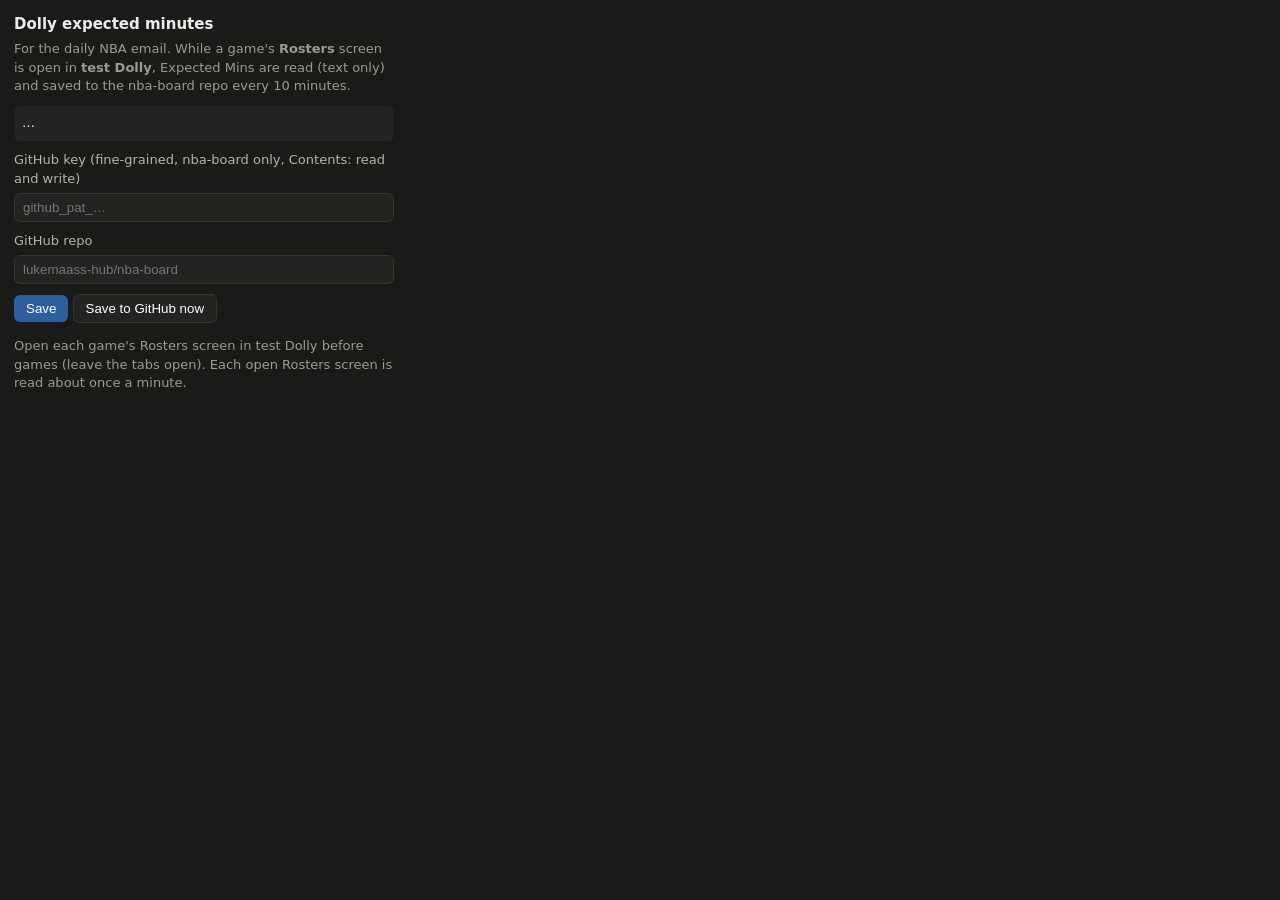
<file: dolly-minutes/extension/popup.html>
<!doctype html>
<html lang="en"><head><meta charset="utf-8"><title>Dolly expected minutes</title>
<style>
  body { width: 380px; margin: 0; padding: 14px; font: 13px/1.45 system-ui, sans-serif; background: #1a1a19; color: #ececea; color-scheme: dark; }
  h1 { font-size: 15px; margin: 0 0 4px; } .muted { color: #9a9a94; } label { display: block; margin: 10px 0 4px; color: #b4b4ae; }
  input { width: 100%; box-sizing: border-box; padding: 6px 8px; background: #232321; color: #ececea; border: 1px solid #33332f; border-radius: 6px; }
  button { margin-top: 10px; padding: 6px 12px; background: #2d5f9e; color: #fff; border: 0; border-radius: 6px; cursor: pointer; }
  button.plain { background: #232321; border: 1px solid #33332f; }
  #status { white-space: pre-wrap; background: #232321; border-radius: 6px; padding: 8px; margin-top: 10px; }
</style></head>
<body>
  <h1>Dolly expected minutes</h1>
  <div class="muted">For the daily NBA email. While a game's <b>Rosters</b> screen is open in <b>test Dolly</b>, Expected Mins are read (text only) and saved to the nba-board repo every 10 minutes.</div>
  <div id="status">…</div>
  <label>GitHub key (fine-grained, nba-board only, Contents: read and write)</label>
  <input id="token" type="password" autocomplete="off" placeholder="github_pat_…">
  <label>GitHub repo</label>
  <input id="repo" placeholder="lukemaass-hub/nba-board">
  <button id="save">Save</button> <button id="now" class="plain">Save to GitHub now</button>
  <div style="margin-top:14px" class="muted">Open each game's Rosters screen in test Dolly before games (leave the tabs open). Each open Rosters screen is read about once a minute.</div>
  <script src="popup.js"></script>
</body></html>
</file>
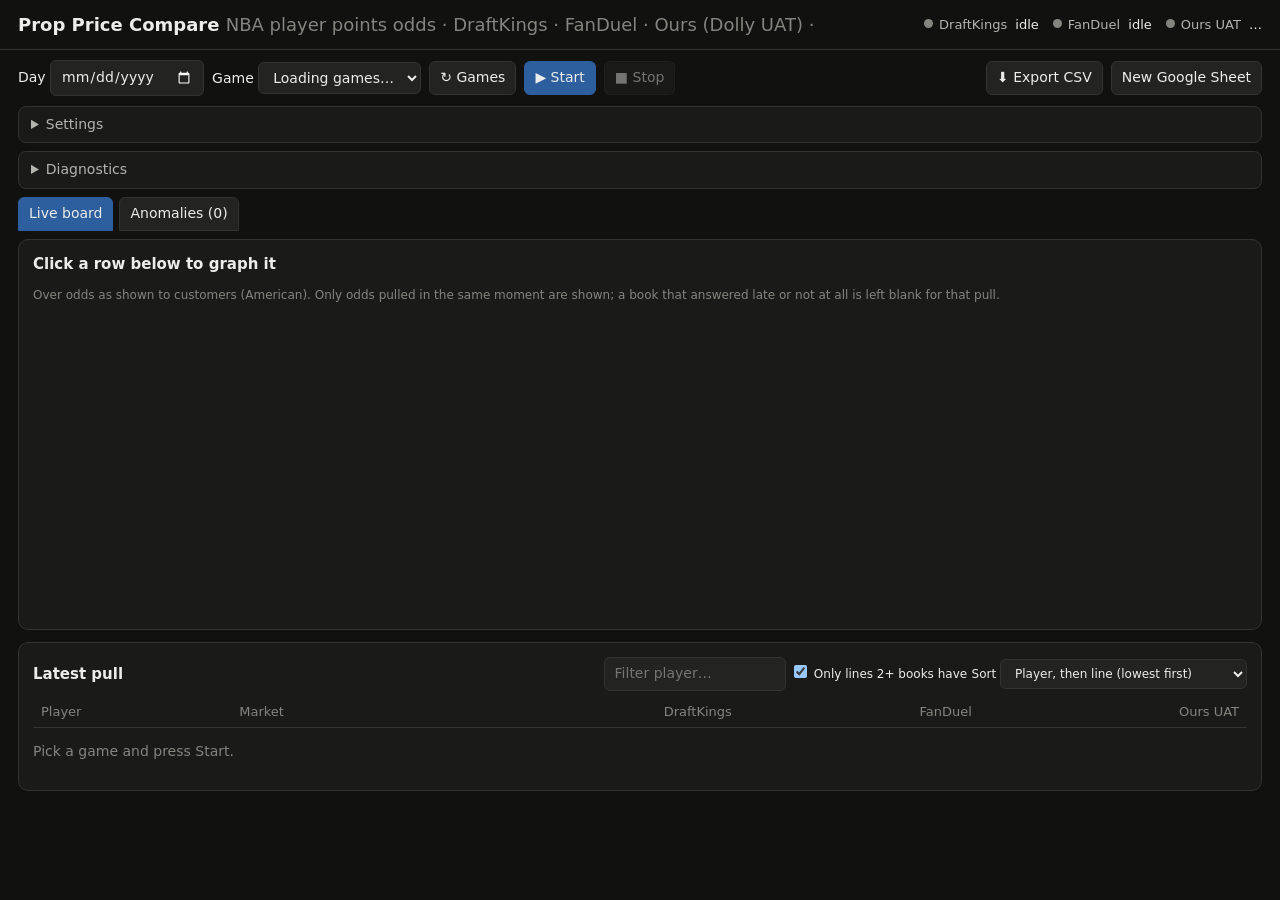
<file: prop-compare/extension/dashboard.html>
<!doctype html>
<html lang="en">
<head>
<meta charset="utf-8">
<title>Prop Price Compare</title>
<link rel="stylesheet" href="dashboard.css">
</head>
<body>
<header>
  <h1>Prop Price Compare <span class="sub">NBA player points odds · DraftKings · FanDuel · Ours (Dolly <span id="env-label">UAT</span>) · <span id="version"></span></span></h1>
  <div class="lights">
    <span class="light" id="light-DK"><i></i>DraftKings <b>idle</b></span>
    <span class="light" id="light-FD"><i></i>FanDuel <b>idle</b></span>
    <span class="light" id="light-OURS"><i></i>Ours UAT <b>…</b></span>
    <span class="light prodlight" id="light-PROD" hidden><i></i>Ours PROD <b>…</b></span>
  </div>
</header>

<section class="controls">
  <label>Day <input type="date" id="day"></label>
  <label>Game <select id="game"><option>Loading games…</option></select></label>
  <button id="refresh" title="Reload today's games from every book">↻ Games</button>
  <button id="start" class="primary">▶ Start</button>
  <button id="stop" disabled>■ Stop</button>
  <span id="tickinfo" class="muted"></span>
  <span class="spacer"></span>
  <button id="csv">⬇ Export CSV</button>
  <button id="sheet" title="Opens a new Google Sheet and copies all the data; press Ctrl+V in it">New Google Sheet</button>
</section>

<details id="settings-box">
  <summary>Settings</summary>
  <form id="settings" class="grid">
    <fieldset class="wide envs" hidden><legend>Dolly: where our prices are read (tick both to compare UAT and Prod side by side)</legend>
      <label class="small"><input type="checkbox" name="dollyTest"> Test (UAT)</label>
      <label class="small"><input type="checkbox" name="dollyProd"> Prod (Chrome will ask to allow it)</label></fieldset>
    <label>Anomaly: % off the DK/FD average <input name="anomalyPct" type="number" min="1" step="0.5"></label>
    <label>Anomaly: % off either book alone <input name="anomalyBookPct" type="number" min="1" step="0.5"></label>
    <label>Seconds between pulls <input name="pollSeconds" type="number" min="5" step="1"></label>
    <label>Max gap between books (ms) <input name="alignToleranceMs" type="number" min="100" step="100"></label>
    <label>FanDuel state <input name="fdState" size="4"></label>
    <label>DraftKings site <input name="dkSite" size="10"></label>
    <label>DraftKings NBA league id <input name="dkLeague" size="8"></label>
    <label>DraftKings game-lines subcategory <input name="dkGameSubcat" size="8"></label>
    <label class="wide">DraftKings player-points subcategory ids (comma separated) <input name="dkSubcats"></label>
    <div class="wide"><button type="submit" class="primary">Save settings</button> <span id="saved" class="muted"></span></div>
  </form>
</details>

<details id="diag-box">
  <summary>Diagnostics <span id="diag-summary" class="muted"></span></summary>
  <pre id="diag"></pre>
</details>

<nav class="tabs">
  <button id="tab-live" class="on">Live board</button>
  <button id="tab-anoms">Anomalies (0)</button>
</nav>

<main id="view-live">
  <section class="panel">
    <div class="panel-head">
      <h2 id="chart-title">Click a row below to graph it</h2>
      <div class="legend" id="legend"></div>
    </div>
    <p class="muted small" id="chart-note">Over odds as shown to customers (American). Only odds pulled in the same moment are shown; a book that answered late or not at all is left blank for that pull.</p>
    <div id="chart" class="chart"></div>
    <div id="tooltip" class="tooltip" hidden></div>
  </section>

  <section class="panel">
    <div class="panel-head">
      <h2>Latest pull <span id="latest-time" class="muted"></span></h2>
      <div>
        <span id="teams" class="teams"></span>
        <input id="filter" placeholder="Filter player…" size="18">
        <label class="small"><input type="checkbox" id="both-only" checked> Only lines 2+ books have</label>
        <span id="both-note" class="muted small"></span>
        <label class="small">Sort <select id="sort"><option value="player">Player, then line (lowest first)</option><option value="gap">Biggest difference (ours vs books)</option><option value="env">Biggest difference (UAT vs Prod)</option></select></label>
      </div>
    </div>
    <div class="table-wrap">
      <table id="table">
        <thead><tr><th>Player</th><th>Market</th><th class="num">DraftKings</th><th class="num">FanDuel</th><th class="num">Ours UAT</th></tr></thead>
        <tbody></tbody>
      </table>
      <p id="empty" class="muted">Pick a game and press Start.</p>
    </div>
  </section>
</main>

<main id="view-anoms" hidden>
  <section class="panel">
    <div class="panel-head">
      <h2>Anomalies</h2>
      <div>
        <label class="small">Sort <select id="anoms-sort"><option value="new">Newest first</option><option value="big">Biggest % off first</option></select></label>
        <button id="anoms-csv">⬇ Export anomalies CSV</button>
      </div>
    </div>
    <p class="muted small" id="anoms-note"></p>
    <div class="table-wrap">
      <table id="anoms">
        <thead><tr><th>Time (MT)</th><th>Dolly</th><th>Player</th><th>Market</th><th>Why</th><th class="num">Ours</th><th class="num">DK</th><th class="num">FD</th><th class="num">DK/FD avg</th><th class="num">% off avg</th><th class="num">% off DK</th><th class="num">% off FD</th></tr></thead>
        <tbody></tbody>
      </table>
      <p id="anoms-empty" class="muted">None yet for this game. They appear here while it runs.</p>
    </div>
  </section>
</main>

<script type="module" src="dashboard.js"></script>
</body>
</html>
</file>
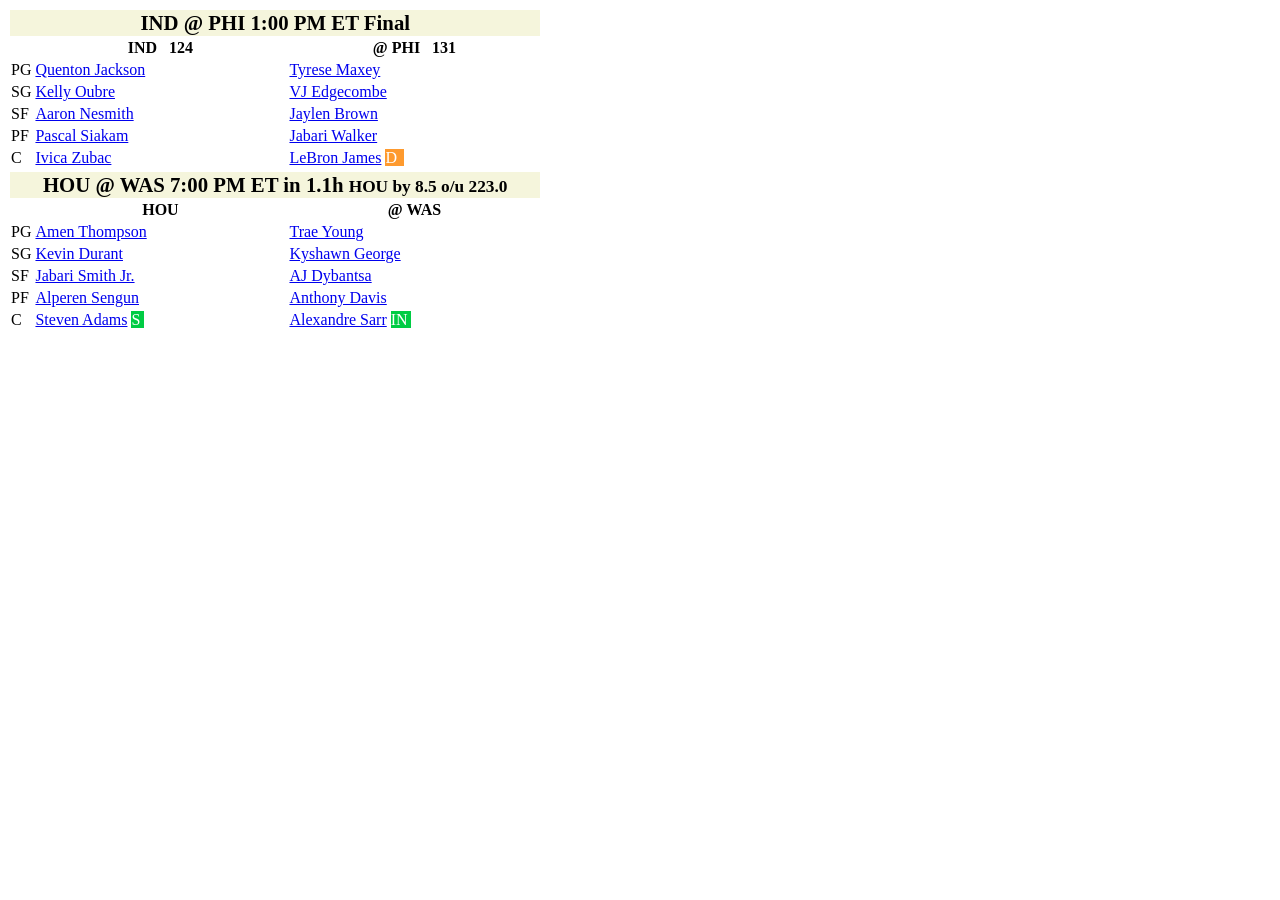
<file: tests/fixtures/bm_lineups.html>
<html><body><table class="datatable">
                    <thead>
                        <tr>
                            <th colspan="3" style="background: beige; font-size: 1.3em; color: black;">
                                IND @ PHI
                                1:00 PM ET
                                    Final
                                
                            </th>
                        </tr>
                        <tr>
                            <th />
                            <th style="width: 250px;">
                                IND
                                
                                &#160;
                                124
                                
                            </th>
                            <th style="width: 250px;">@ PHI
                                
                                &#160;
                                131
                                
                            </th>
                        </tr>
                    </thead>
                    
                    <tr>
                        <td class="tdc">
                            <span style="color:var(--pos-pg);">PG</span>
                        </td>

                        
                        <td class="verified">
                            <a href='playerinfo.aspx?i=6658'>Quenton Jackson</a>
                            
                        </td>

                        
                        <td class="verified">
                            <a href='playerinfo.aspx?i=6160'>Tyrese Maxey</a>
                            
                        </td>
                    </tr>
                    
                    <tr>
                        <td class="tdc">
                            <span style="color:var(--pos-sg);">SG</span>
                        </td>

                        
                        <td class="verified">
                            <a href='playerinfo.aspx?i=5039'>Kelly Oubre</a>
                            
                        </td>

                        
                        <td class="verified">
                            <a href='playerinfo.aspx?i=7168'>VJ Edgecombe</a>
                            
                        </td>
                    </tr>
                    
                    <tr>
                        <td class="tdc">
                            <span style="color:var(--pos-sf);">SF</span>
                        </td>

                        
                        <td class="verified">
                            <a href='playerinfo.aspx?i=6161'>Aaron Nesmith</a>
                            
                        </td>

                        
                        <td class="verified">
                            <a href='playerinfo.aspx?i=5266'>Jaylen Brown</a>
                            
                        </td>
                    </tr>
                    
                    <tr>
                        <td class="tdc">
                            <span style="color:var(--pos-pf);">PF</span>
                        </td>

                        
                        <td class="verified">
                            <a href='playerinfo.aspx?i=5354'>Pascal Siakam</a>
                            
                        </td>

                        
                        <td class="verified">
                            <a href='playerinfo.aspx?i=6561'>Jabari Walker</a>
                            
                        </td>
                    </tr>
                    
                    <tr>
                        <td class="tdc">
                            <span style="color:var(--pos-c);">C</span>
                        </td>

                        
                        <td class="verified">
                            <a href='playerinfo.aspx?i=5361'>Ivica Zubac</a>
                            
                        </td>

                        
                        <td class="verified">
                            <a href='playerinfo.aspx?i=2011'>LeBron James</a>
                            <span data-toggle="tooltip" data-placement="right" title="Doubtful - Injury Maintenance - Est. Return 11/18 - status for next game not specified yet"><span class='status-square' style='color:#FFFFFF;background-color:#FE9A2E;'>D<small>&#160;<i  style='color:#FFFFFF'  class="fa-solid fa-briefcase-medical" ></i></small><small class="ml-1">&#160;<i  style='color:#FFFFFF'  class="fa-regular fa-notdef" ></i></small></span></span>
                            
                        </td>
                    </tr>
                    
                </table><table class="datatable">
                    <thead>
                        <tr>
                            <th colspan="3" style="background: beige; font-size: 1.3em; color: black;">
                                HOU @ WAS
                                7:00 PM ET
                                    
                                    in 1.1h
                                
                                <small class="ml-2">HOU by 8.5 o/u 223.0</small>
                                
                            </th>
                        </tr>
                        <tr>
                            <th />
                            <th style="width: 250px;">
                                HOU
                                
                            </th>
                            <th style="width: 250px;">@ WAS
                                
                            </th>
                        </tr>
                    </thead>
                    
                    <tr>
                        <td class="tdc">
                            <span style="color:var(--pos-pg);">PG</span>
                        </td>

                        
                        <td class="">
                            <a href='playerinfo.aspx?i=6732'>Amen Thompson</a>
                            
                        </td>

                        
                        <td class="">
                            <a href='playerinfo.aspx?i=5664'>Trae Young</a>
                            
                        </td>
                    </tr>
                    
                    <tr>
                        <td class="tdc">
                            <span style="color:var(--pos-sg);">SG</span>
                        </td>

                        
                        <td class="">
                            <a href='playerinfo.aspx?i=2718'>Kevin Durant</a>
                            
                        </td>

                        
                        <td class="">
                            <a href='playerinfo.aspx?i=6957'>Kyshawn George</a>
                            
                        </td>
                    </tr>
                    
                    <tr>
                        <td class="tdc">
                            <span style="color:var(--pos-sf);">SF</span>
                        </td>

                        
                        <td class="">
                            <a href='playerinfo.aspx?i=6499'>Jabari Smith Jr.</a>
                            
                        </td>

                        
                        <td class="">
                            <a href='playerinfo.aspx?i=7433'>AJ Dybantsa</a>
                            
                        </td>
                    </tr>
                    
                    <tr>
                        <td class="tdc">
                            <span style="color:var(--pos-pf);">PF</span>
                        </td>

                        
                        <td class="">
                            <a href='playerinfo.aspx?i=6281'>Alperen Sengun</a>
                            
                        </td>

                        
                        <td class="">
                            <a href='playerinfo.aspx?i=3640'>Anthony Davis</a>
                            
                        </td>
                    </tr>
                    
                    <tr>
                        <td class="tdc">
                            <span style="color:var(--pos-c);">C</span>
                        </td>

                        
                        <td class="">
                            <a href='playerinfo.aspx?i=3711'>Steven Adams</a>
                            <span data-toggle="tooltip" data-placement="right" title="Starting - Coach&#39;s Decision"><span class='status-square' style='color:#FFFFFF;background-color:#00cc44;'>S<small>&#160;<i  style='color:#FFFFFF'  class="far fa-clipboard" ></i></small></span></span>
                            
                        </td>

                        
                        <td class="">
                            <a href='playerinfo.aspx?i=6935'>Alexandre Sarr</a>
                            <span data-toggle="tooltip" data-placement="right" title="Playing - illness"><span class='status-square' style='color:#FFFFFF;background-color:#00cc44;'>IN<small>&#160;<i  style='color:#FFFFFF'  class="far fa-prescription-bottle" ></i></small></span></span>
                            
                        </td>
                    </tr>
                    
                </table></body></html>
</file>
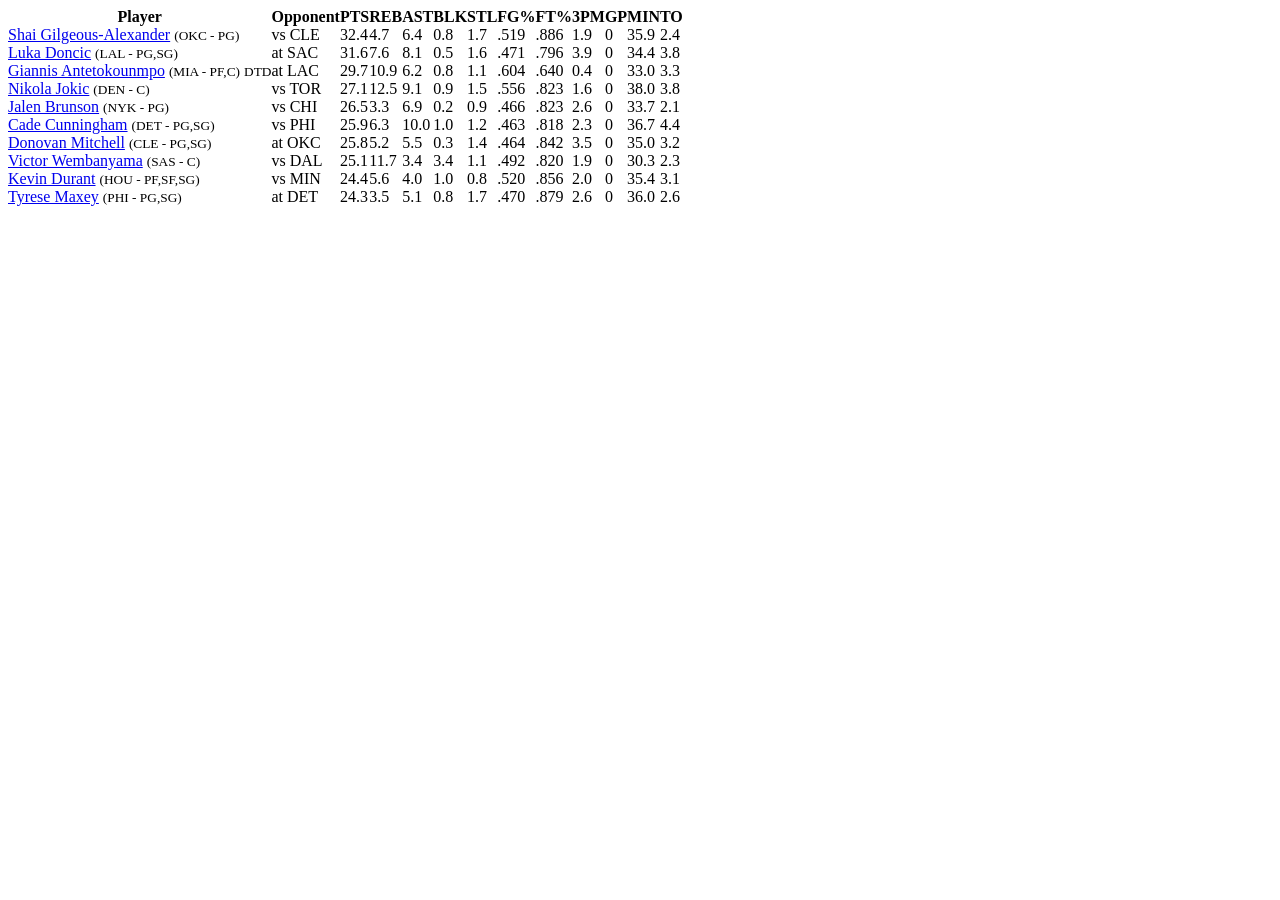
<file: tests/fixtures/fantasypros_daily.html>
<html><body><table cellpadding="0" cellspacing="0" border="0" id="data"
                           class="table table--sticky-columns table-bordered table-striped table-hover player-table">
                        <thead>
                        <tr>
                            <th class="player-label player-label-report-page">Player</th>
                            <th>Opponent</th>                            <th>PTS</th><th>REB</th><th>AST</th><th>BLK</th><th>STL</th><th>FG%</th><th>FT%</th><th>3PM</th><th>GP</th><th>MIN</th><th>TO</th>                        </tr>
                        </thead>
                        <tbody>
                        <tr class="mpb-player-3485"><td class="player-label player-label-report-page"><a href="/nba/players/shai-gilgeous-alexander.php" class="player-name fp-player-link fp-id-3485" fp-player-name="Shai Gilgeous-Alexander">Shai Gilgeous-Alexander</a> <small>(OKC - PG)</small></td>
<td data-tooltip="9th ranked defense vs. PG" class="tooltip-top ">vs CLE</td><td class="center">32.4</td>
<td class="center">4.7</td>
<td class="center">6.4</td>
<td class="center">0.8</td>
<td class="center">1.7</td>
<td class="center">.519</td>
<td class="center">.886</td>
<td class="center">1.9</td>
<td class="center">0</td>
<td class="center">35.9</td>
<td class="center">2.4</td>
</tr>
<tr class="mpb-player-3469"><td class="player-label player-label-report-page"><a href="/nba/players/luka-doncic.php" class="player-name fp-player-link fp-id-3469" fp-player-name="Luka Doncic">Luka Doncic</a> <small>(LAL - PG,SG)</small></td>
<td data-tooltip="22nd ranked defense vs. PG" class="tooltip-top ">at SAC</td><td class="center">31.6</td>
<td class="center">7.6</td>
<td class="center">8.1</td>
<td class="center">0.5</td>
<td class="center">1.6</td>
<td class="center">.471</td>
<td class="center">.796</td>
<td class="center">3.9</td>
<td class="center">0</td>
<td class="center">34.4</td>
<td class="center">3.8</td>
</tr>
<tr class="mpb-player-2803"><td class="player-label player-label-report-page"><a href="/nba/players/giannis-antetokounmpo.php" class="player-name fp-player-link fp-id-2803" fp-player-name="Giannis Antetokounmpo">Giannis Antetokounmpo</a> <small>(MIA - PF,C)</small> <small class="player-status-abbrev">DTD</small></td>
<td data-tooltip="4th ranked defense vs. PF" class="tooltip-top hard">at LAC</td><td class="center">29.7</td>
<td class="center">10.9</td>
<td class="center">6.2</td>
<td class="center">0.8</td>
<td class="center">1.1</td>
<td class="center">.604</td>
<td class="center">.640</td>
<td class="center">0.4</td>
<td class="center">0</td>
<td class="center">33.0</td>
<td class="center">3.3</td>
</tr>
<tr class="mpb-player-2918"><td class="player-label player-label-report-page"><a href="/nba/players/nikola-jokic.php" class="player-name fp-player-link fp-id-2918" fp-player-name="Nikola Jokic">Nikola Jokic</a> <small>(DEN - C)</small></td>
<td data-tooltip="12th ranked defense vs. C" class="tooltip-top ">vs TOR</td><td class="center">27.1</td>
<td class="center">12.5</td>
<td class="center">9.1</td>
<td class="center">0.9</td>
<td class="center">1.5</td>
<td class="center">.556</td>
<td class="center">.823</td>
<td class="center">1.6</td>
<td class="center">0</td>
<td class="center">38.0</td>
<td class="center">3.8</td>
</tr>
<tr class="mpb-player-3514"><td class="player-label player-label-report-page"><a href="/nba/players/jalen-brunson.php" class="player-name fp-player-link fp-id-3514" fp-player-name="Jalen Brunson">Jalen Brunson</a> <small>(NYK - PG)</small></td>
<td data-tooltip="28th ranked defense vs. PG" class="tooltip-top easy">vs CHI</td><td class="center">26.5</td>
<td class="center">3.3</td>
<td class="center">6.9</td>
<td class="center">0.2</td>
<td class="center">0.9</td>
<td class="center">.466</td>
<td class="center">.823</td>
<td class="center">2.6</td>
<td class="center">0</td>
<td class="center">33.7</td>
<td class="center">2.1</td>
</tr>
<tr class="mpb-player-5315"><td class="player-label player-label-report-page"><a href="/nba/players/cade-cunningham.php" class="player-name fp-player-link fp-id-5315" fp-player-name="Cade Cunningham">Cade Cunningham</a> <small>(DET - PG,SG)</small></td>
<td data-tooltip="8th ranked defense vs. PG" class="tooltip-top ">vs PHI</td><td class="center">25.9</td>
<td class="center">6.3</td>
<td class="center">10.0</td>
<td class="center">1.0</td>
<td class="center">1.2</td>
<td class="center">.463</td>
<td class="center">.818</td>
<td class="center">2.3</td>
<td class="center">0</td>
<td class="center">36.7</td>
<td class="center">4.4</td>
</tr>
<tr class="mpb-player-3326"><td class="player-label player-label-report-page"><a href="/nba/players/donovan-mitchell.php" class="player-name fp-player-link fp-id-3326" fp-player-name="Donovan Mitchell">Donovan Mitchell</a> <small>(CLE - PG,SG)</small></td>
<td data-tooltip="5th ranked defense vs. PG" class="tooltip-top hard">at OKC</td><td class="center">25.8</td>
<td class="center">5.2</td>
<td class="center">5.5</td>
<td class="center">0.3</td>
<td class="center">1.4</td>
<td class="center">.464</td>
<td class="center">.842</td>
<td class="center">3.5</td>
<td class="center">0</td>
<td class="center">35.0</td>
<td class="center">3.2</td>
</tr>
<tr class="mpb-player-5971"><td class="player-label player-label-report-page"><a href="/nba/players/victor-wembanyama.php" class="player-name fp-player-link fp-id-5971" fp-player-name="Victor Wembanyama">Victor Wembanyama</a> <small>(SAS - C)</small></td>
<td data-tooltip="8th ranked defense vs. C" class="tooltip-top ">vs DAL</td><td class="center">25.1</td>
<td class="center">11.7</td>
<td class="center">3.4</td>
<td class="center">3.4</td>
<td class="center">1.1</td>
<td class="center">.492</td>
<td class="center">.820</td>
<td class="center">1.9</td>
<td class="center">0</td>
<td class="center">30.3</td>
<td class="center">2.3</td>
</tr>
<tr class="mpb-player-2331"><td class="player-label player-label-report-page"><a href="/nba/players/kevin-durant.php" class="player-name fp-player-link fp-id-2331" fp-player-name="Kevin Durant">Kevin Durant</a> <small>(HOU - PF,SF,SG)</small></td>
<td data-tooltip="5th ranked defense vs. PF" class="tooltip-top hard">vs MIN</td><td class="center">24.4</td>
<td class="center">5.6</td>
<td class="center">4.0</td>
<td class="center">1.0</td>
<td class="center">0.8</td>
<td class="center">.520</td>
<td class="center">.856</td>
<td class="center">2.0</td>
<td class="center">0</td>
<td class="center">35.4</td>
<td class="center">3.1</td>
</tr>
<tr class="mpb-player-5146"><td class="player-label player-label-report-page"><a href="/nba/players/tyrese-maxey.php" class="player-name fp-player-link fp-id-5146" fp-player-name="Tyrese Maxey">Tyrese Maxey</a> <small>(PHI - PG,SG)</small></td>
<td data-tooltip="2nd ranked defense vs. PG" class="tooltip-top hard">at DET</td><td class="center">24.3</td>
<td class="center">3.5</td>
<td class="center">5.1</td>
<td class="center">0.8</td>
<td class="center">1.7</td>
<td class="center">.470</td>
<td class="center">.879</td>
<td class="center">2.6</td>
<td class="center">0</td>
<td class="center">36.0</td>
<td class="center">2.6</td>
</tr>
                        </tbody>
                    </table></body></html>
</file>
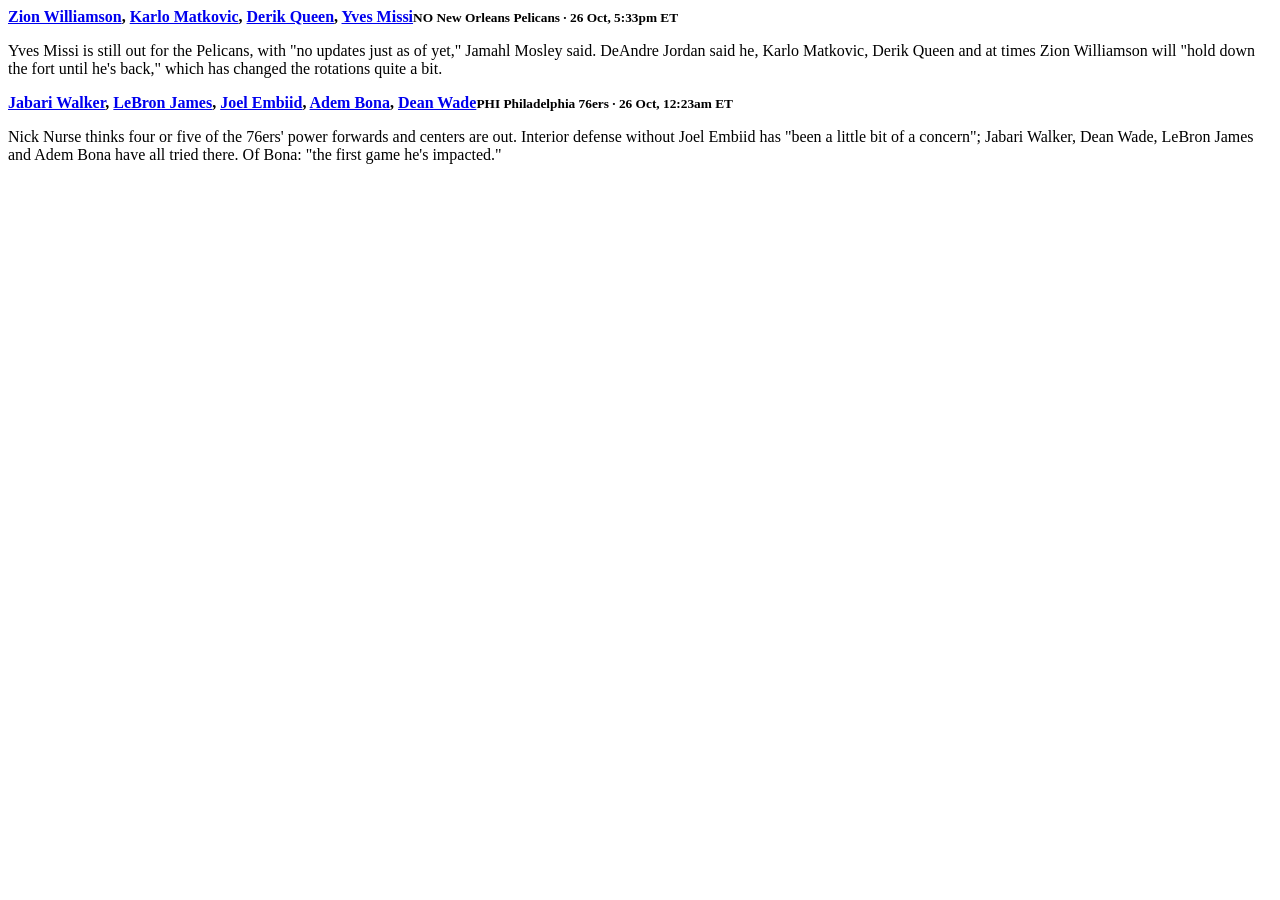
<file: tests/fixtures/presserwire_availability.html>
<html><body><div class="brow"><b><a href="/nba/p/zion-williamson.html">Zion Williamson</a>, <a href="/nba/p/karlo-matkovic.html">Karlo Matkovic</a>, <a href="/nba/p/derik-queen.html">Derik Queen</a>, <a href="/nba/p/yves-missi.html">Yves Missi</a><small><span class="bd" style="--c:#0a2240;--t:#fff" aria-hidden="true">NO</span> New Orleans Pelicans · <time datetime="2026-10-26T21:33:56.957000+00:00" data-f="ago">26 Oct, 5:33pm ET</time></small></b><p>Yves Missi is still out for the Pelicans, with &quot;no updates just as of yet,&quot; Jamahl Mosley said. DeAndre Jordan said he, Karlo Matkovic, Derik Queen and at times Zion Williamson will &quot;hold down the fort until he&#x27;s back,&quot; which has changed the rotations quite a bit.</p></div><div class="brow"><b><a href="/nba/p/jabari-walker.html">Jabari Walker</a>, <a href="/nba/p/lebron-james.html">LeBron James</a>, <a href="/nba/p/joel-embiid.html">Joel Embiid</a>, <a href="/nba/p/adem-bona.html">Adem Bona</a>, <a href="/nba/p/dean-wade.html">Dean Wade</a><small><span class="bd" style="--c:#1d428a;--t:#fff" aria-hidden="true">PHI</span> Philadelphia 76ers · <time datetime="2026-10-26T04:23:59.392000+00:00" data-f="ago">26 Oct, 12:23am ET</time></small></b><p>Nick Nurse thinks four or five of the 76ers&#x27; power forwards and centers are out. Interior defense without Joel Embiid has &quot;been a little bit of a concern&quot;; Jabari Walker, Dean Wade, LeBron James and Adem Bona have all tried there. Of Bona: &quot;the first game he&#x27;s impacted.&quot;</p></div></body></html>
</file>
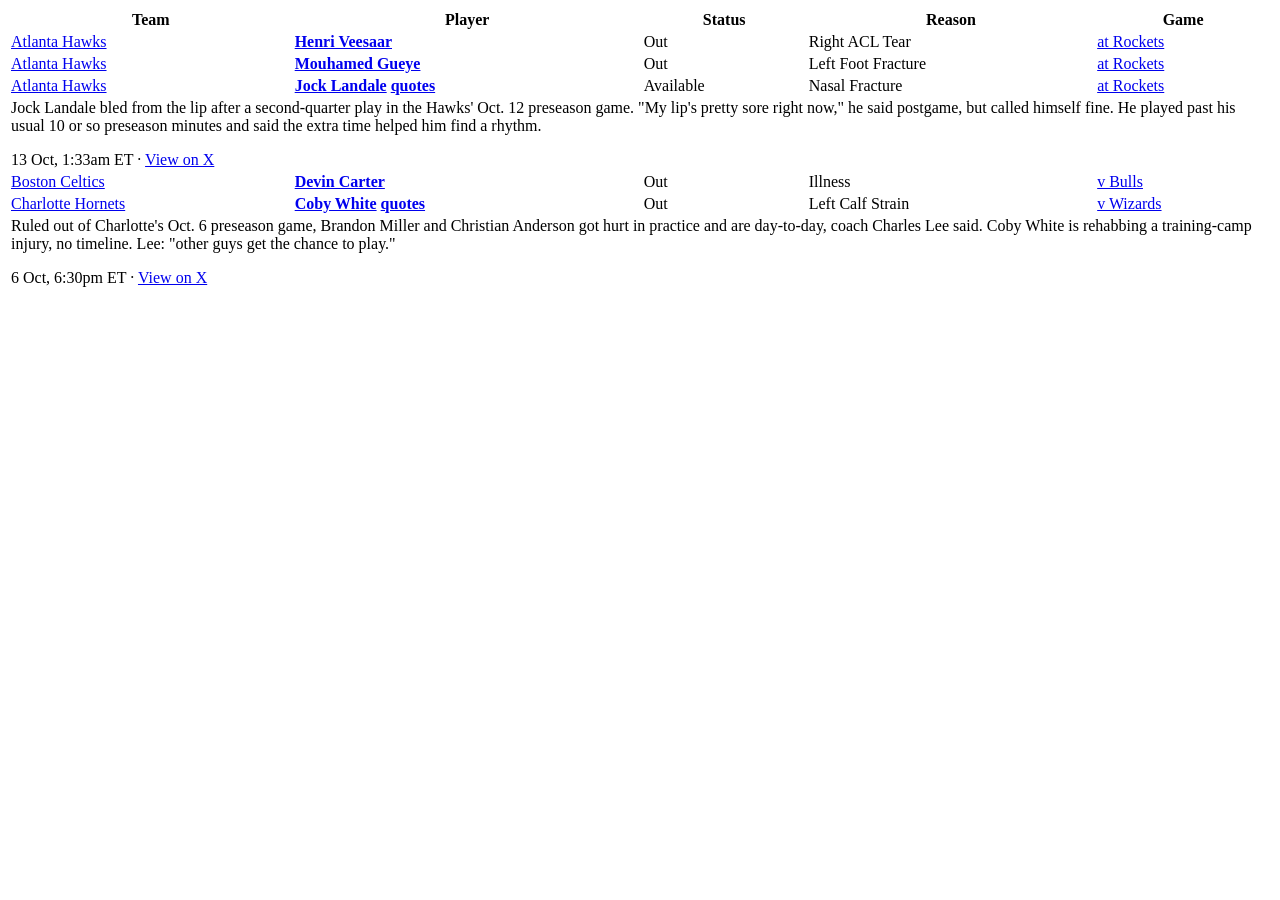
<file: tests/fixtures/presserwire_injury_report.html>
<html><body><table style="min-width:520px"><tr><th>Team</th><th>Player</th><th>Status</th><th>Reason</th><th>Game</th></tr><tr><td><a href="/nba/atlanta-hawks.html">Atlanta Hawks</a></td><td><b><a href="/nba/out/henri-veesaar.html">Henri Veesaar</a></b></td><td><span class="st out">Out</span></td><td>Right ACL Tear</td><td><a href="/nba/games/2026-10-26-atlanta-hawks-at-houston-rockets.html">at Rockets</a></td></tr><tr><td><a href="/nba/atlanta-hawks.html">Atlanta Hawks</a></td><td><b><a href="/nba/out/mouhamed-gueye.html">Mouhamed Gueye</a></b></td><td><span class="st out">Out</span></td><td>Left Foot Fracture</td><td><a href="/nba/games/2026-10-26-atlanta-hawks-at-houston-rockets.html">at Rockets</a></td></tr><tr><td><a href="/nba/atlanta-hawks.html">Atlanta Hawks</a></td><td><b><a href="/nba/out/jock-landale.html">Jock Landale</a> <a class="exnote" href="/nba/p/jock-landale.html">quotes</a></b></td><td><span class="st available">Available</span></td><td>Nasal Fracture</td><td><a href="/nba/games/2026-10-26-atlanta-hawks-at-houston-rockets.html">at Rockets</a></td></tr><tr class="exq"><td colspan="5"><p>Jock Landale bled from the lip after a second-quarter play in the Hawks&#x27; Oct. 12 preseason game. &quot;My lip&#x27;s pretty sore right now,&quot; he said postgame, but called himself fine. He played past his usual 10 or so preseason minutes and said the extra time helped him find a rhythm.</p><div class="m"><time datetime="2026-10-13T05:33:35.861000+00:00" data-f="ago">13 Oct, 1:33am ET</time> · <a href="https://x.com/nbapresserwire/status/2109880207742296280" rel="noopener">View on X</a></div></td></tr><tr><td><a href="/nba/boston-celtics.html">Boston Celtics</a></td><td><b><a href="/nba/out/devin-carter.html">Devin Carter</a></b></td><td><span class="st out">Out</span></td><td>Illness</td><td><a href="/nba/games/2026-10-26-chicago-bulls-at-boston-celtics.html">v Bulls</a></td></tr><tr><td><a href="/nba/charlotte-hornets.html">Charlotte Hornets</a></td><td><b><a href="/nba/out/coby-white.html">Coby White</a> <a class="exnote" href="/nba/p/coby-white.html">quotes</a></b></td><td><span class="st out">Out</span></td><td>Left Calf Strain</td><td><a href="/nba/games/2026-10-26-washington-wizards-at-charlotte-hornets.html">v Wizards</a></td></tr><tr class="exq"><td colspan="5"><p>Ruled out of Charlotte&#x27;s Oct. 6 preseason game, Brandon Miller and Christian Anderson got hurt in practice and are day-to-day, coach Charles Lee said. Coby White is rehabbing a training-camp injury, no timeline. Lee: &quot;other guys get the chance to play.&quot;</p><div class="m"><time datetime="2026-10-06T22:30:40.056000+00:00" data-f="ago">6 Oct, 6:30pm ET</time> · <a href="https://x.com/nbapresserwire/status/2107599446708240608" rel="noopener">View on X</a></div></td></tr></table></body></html>
</file>
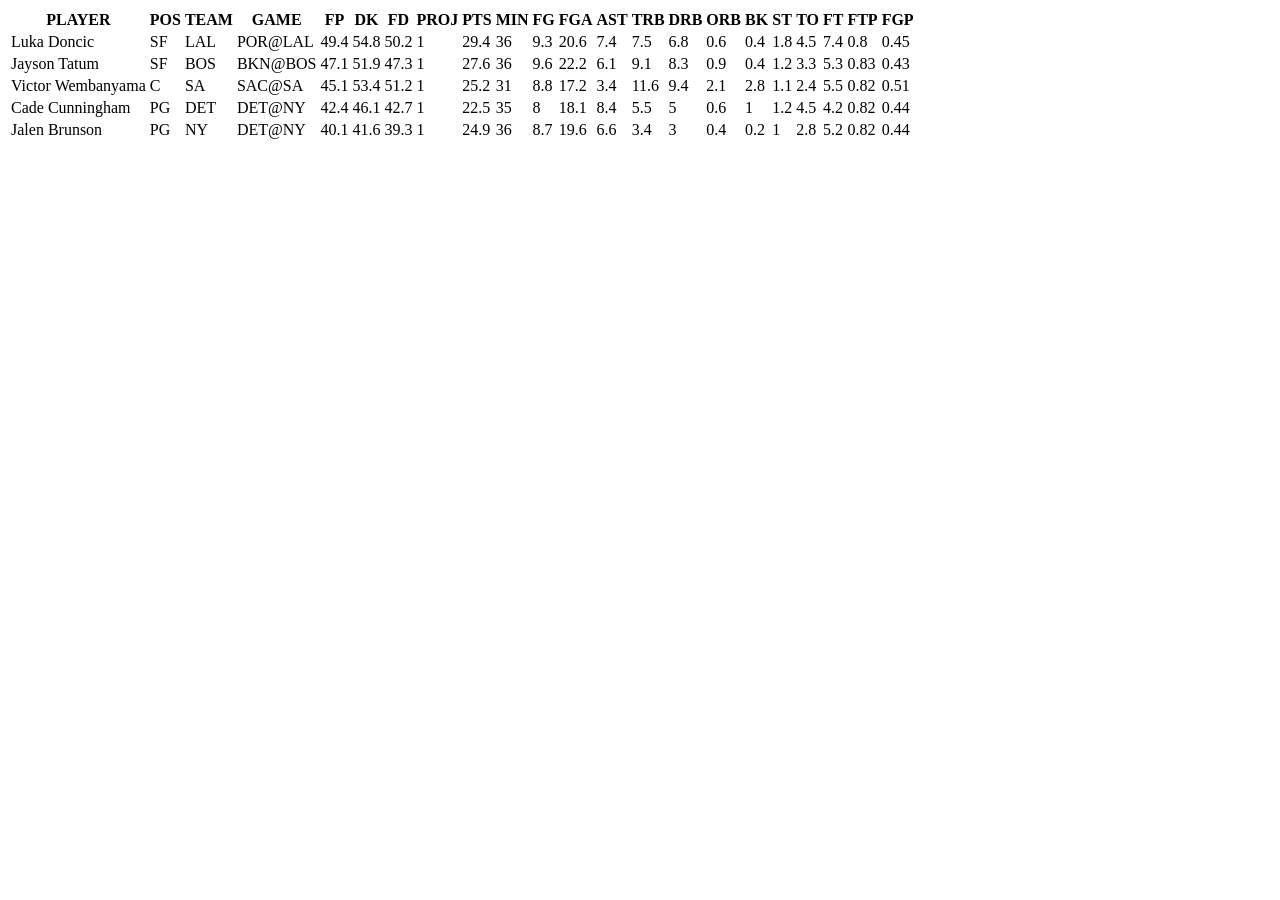
<file: tests/fixtures/sportsline_projections.html>
<html><body><table><tr class="sl-dt-tr"><th id="PLAYER" class="sl-dt-th column"><span class="column-name">PLAYER<!-- --> <!-- --> </span></th><th id="POS" class="sl-dt-th column"><span class="column-name">POS<!-- --> <!-- --> </span></th><th id="TEAM" class="sl-dt-th column"><span class="column-name">TEAM<!-- --> <!-- --> </span></th><th id="GAME" class="sl-dt-th column"><span class="column-name">GAME<!-- --> <!-- --> </span></th><th id="FP" class="sl-dt-th column"><span class="column-name">FP<!-- --> <!-- --> </span></th><th id="DK" class="sl-dt-th column"><span class="column-name">DK<!-- --> <!-- --> </span></th><th id="FD" class="sl-dt-th column"><span class="column-name">FD<!-- --> <!-- --> </span></th><th id="PROJ" class="sl-dt-th column"><span class="column-name">PROJ<!-- --> <!-- --> </span></th><th id="PTS" class="sl-dt-th column"><span class="column-name">PTS<!-- --> <!-- --> </span></th><th id="MIN" class="sl-dt-th column"><span class="column-name">MIN<!-- --> <!-- --> </span></th><th id="FG" class="sl-dt-th column"><span class="column-name">FG<!-- --> <!-- --> </span></th><th id="FGA" class="sl-dt-th column"><span class="column-name">FGA<!-- --> <!-- --> </span></th><th id="AST" class="sl-dt-th column"><span class="column-name">AST<!-- --> <!-- --> </span></th><th id="TRB" class="sl-dt-th column"><span class="column-name">TRB<!-- --> <!-- --> </span></th><th id="DRB" class="sl-dt-th column"><span class="column-name">DRB<!-- --> <!-- --> </span></th><th id="ORB" class="sl-dt-th column"><span class="column-name">ORB<!-- --> <!-- --> </span></th><th id="BK" class="sl-dt-th column"><span class="column-name">BK<!-- --> <!-- --> </span></th><th id="ST" class="sl-dt-th column"><span class="column-name">ST<!-- --> <!-- --> </span></th><th id="TO" class="sl-dt-th column"><span class="column-name">TO<!-- --> <!-- --> </span></th><th id="FT" class="sl-dt-th column"><span class="column-name">FT<!-- --> <!-- --> </span></th><th id="FTP" class="sl-dt-th column"><span class="column-name">FTP<!-- --> <!-- --> </span></th><th id="FGP" class="sl-dt-th column"><span class="column-name">FGP<!-- --> <!-- --> </span></th></tr><tr class="sl-dt-tr"><td class="sl-dt-td first-column">Luka Doncic</td><td class="sl-dt-td column">SF</td><td class="sl-dt-td column">LAL</td><td class="sl-dt-td column">POR@LAL</td><td class="sl-dt-td column">49.4</td><td class="sl-dt-td column">54.8</td><td class="sl-dt-td column">50.2</td><td class="sl-dt-td column">1</td><td class="sl-dt-td column">29.4</td><td class="sl-dt-td column">36</td><td class="sl-dt-td column">9.3</td><td class="sl-dt-td column">20.6</td><td class="sl-dt-td column">7.4</td><td class="sl-dt-td column">7.5</td><td class="sl-dt-td column">6.8</td><td class="sl-dt-td column">0.6</td><td class="sl-dt-td column">0.4</td><td class="sl-dt-td column">1.8</td><td class="sl-dt-td column">4.5</td><td class="sl-dt-td column">7.4</td><td class="sl-dt-td column">0.8</td><td class="sl-dt-td column">0.45</td></tr><tr class="sl-dt-tr"><td class="sl-dt-td first-column">Jayson Tatum</td><td class="sl-dt-td column">SF</td><td class="sl-dt-td column">BOS</td><td class="sl-dt-td column">BKN@BOS</td><td class="sl-dt-td column">47.1</td><td class="sl-dt-td column">51.9</td><td class="sl-dt-td column">47.3</td><td class="sl-dt-td column">1</td><td class="sl-dt-td column">27.6</td><td class="sl-dt-td column">36</td><td class="sl-dt-td column">9.6</td><td class="sl-dt-td column">22.2</td><td class="sl-dt-td column">6.1</td><td class="sl-dt-td column">9.1</td><td class="sl-dt-td column">8.3</td><td class="sl-dt-td column">0.9</td><td class="sl-dt-td column">0.4</td><td class="sl-dt-td column">1.2</td><td class="sl-dt-td column">3.3</td><td class="sl-dt-td column">5.3</td><td class="sl-dt-td column">0.83</td><td class="sl-dt-td column">0.43</td></tr><tr class="sl-dt-tr"><td class="sl-dt-td first-column">Victor Wembanyama</td><td class="sl-dt-td column">C</td><td class="sl-dt-td column">SA</td><td class="sl-dt-td column">SAC@SA</td><td class="sl-dt-td column">45.1</td><td class="sl-dt-td column">53.4</td><td class="sl-dt-td column">51.2</td><td class="sl-dt-td column">1</td><td class="sl-dt-td column">25.2</td><td class="sl-dt-td column">31</td><td class="sl-dt-td column">8.8</td><td class="sl-dt-td column">17.2</td><td class="sl-dt-td column">3.4</td><td class="sl-dt-td column">11.6</td><td class="sl-dt-td column">9.4</td><td class="sl-dt-td column">2.1</td><td class="sl-dt-td column">2.8</td><td class="sl-dt-td column">1.1</td><td class="sl-dt-td column">2.4</td><td class="sl-dt-td column">5.5</td><td class="sl-dt-td column">0.82</td><td class="sl-dt-td column">0.51</td></tr><tr class="sl-dt-tr"><td class="sl-dt-td first-column">Cade Cunningham</td><td class="sl-dt-td column">PG</td><td class="sl-dt-td column">DET</td><td class="sl-dt-td column">DET@NY</td><td class="sl-dt-td column">42.4</td><td class="sl-dt-td column">46.1</td><td class="sl-dt-td column">42.7</td><td class="sl-dt-td column">1</td><td class="sl-dt-td column">22.5</td><td class="sl-dt-td column">35</td><td class="sl-dt-td column">8</td><td class="sl-dt-td column">18.1</td><td class="sl-dt-td column">8.4</td><td class="sl-dt-td column">5.5</td><td class="sl-dt-td column">5</td><td class="sl-dt-td column">0.6</td><td class="sl-dt-td column">1</td><td class="sl-dt-td column">1.2</td><td class="sl-dt-td column">4.5</td><td class="sl-dt-td column">4.2</td><td class="sl-dt-td column">0.82</td><td class="sl-dt-td column">0.44</td></tr><tr class="sl-dt-tr"><td class="sl-dt-td first-column">Jalen Brunson</td><td class="sl-dt-td column">PG</td><td class="sl-dt-td column">NY</td><td class="sl-dt-td column">DET@NY</td><td class="sl-dt-td column">40.1</td><td class="sl-dt-td column">41.6</td><td class="sl-dt-td column">39.3</td><td class="sl-dt-td column">1</td><td class="sl-dt-td column">24.9</td><td class="sl-dt-td column">36</td><td class="sl-dt-td column">8.7</td><td class="sl-dt-td column">19.6</td><td class="sl-dt-td column">6.6</td><td class="sl-dt-td column">3.4</td><td class="sl-dt-td column">3</td><td class="sl-dt-td column">0.4</td><td class="sl-dt-td column">0.2</td><td class="sl-dt-td column">1</td><td class="sl-dt-td column">2.8</td><td class="sl-dt-td column">5.2</td><td class="sl-dt-td column">0.82</td><td class="sl-dt-td column">0.44</td></tr></table></body></html>
</file>
<file: prop-compare/extension/dashboard.css>
:root {
  --page: #111110; --surface: #1a1a19; --raise: #232321; --line: #33332f; --grid: #2a2a27;
  --ink: #ececea; --ink-2: #b4b4ae; --ink-3: #85857f;
  --dk: #3987e5; --fd: #d95926; --ours: #199e70;
  --good: #3fb950; --warn: #d29922; --bad: #f85149;
  color-scheme: dark;
}
* { box-sizing: border-box; }
body { margin: 0; background: var(--page); color: var(--ink); font: 14px/1.4 system-ui, -apple-system, "Segoe UI", sans-serif; }
header { display: flex; justify-content: space-between; align-items: center; flex-wrap: wrap; gap: 8px; padding: 12px 18px; border-bottom: 1px solid var(--line); }
h1 { font-size: 18px; margin: 0; } h2 { font-size: 15px; margin: 0; }
.sub, .muted { color: var(--ink-3); font-weight: 400; } .small { font-size: 12px; }
.lights { display: flex; gap: 14px; font-size: 13px; color: var(--ink-2); }
.light i { display: inline-block; width: 9px; height: 9px; border-radius: 50%; background: var(--ink-3); margin-right: 6px; vertical-align: 1px; }
.light b { font-weight: 500; color: var(--ink); margin-left: 4px; }
.light.ok i { background: var(--good); } .light.warn i { background: var(--warn); } .light.bad i { background: var(--bad); }
.light.ok b::before { content: "✓ "; } .light.warn b::before { content: "! "; } .light.bad b::before { content: "✕ "; }
.controls { display: flex; align-items: center; gap: 8px; flex-wrap: wrap; padding: 10px 18px; }
.spacer { flex: 1; }
button, select, input { background: var(--raise); color: var(--ink); border: 1px solid var(--line); border-radius: 6px; padding: 6px 10px; font: inherit; }
input[type=checkbox] { padding: 0; }
button { cursor: pointer; } button:hover:not(:disabled) { border-color: var(--ink-3); } button:disabled { opacity: .45; cursor: default; }
button.primary { background: #2d5f9e; border-color: #2d5f9e; }
details { margin: 0 18px 8px; background: var(--surface); border: 1px solid var(--line); border-radius: 8px; padding: 8px 12px; }
summary { cursor: pointer; color: var(--ink-2); }
.grid { display: grid; grid-template-columns: repeat(auto-fill, minmax(260px, 1fr)); gap: 10px; margin-top: 10px; }
.grid label { display: flex; flex-direction: column; gap: 4px; color: var(--ink-2); font-size: 12px; }
.grid label.check { flex-direction: row; align-items: center; gap: 8px; }
.grid .wide { grid-column: 1 / -1; }
#ours-out, #diag { white-space: pre-wrap; font: 12px/1.5 ui-monospace, Menlo, monospace; color: var(--ink-2); max-height: 260px; overflow: auto; margin: 8px 0 0; }
main { display: grid; gap: 12px; padding: 0 18px 24px; }
.panel { background: var(--surface); border: 1px solid var(--line); border-radius: 10px; padding: 14px; position: relative; }
.panel-head { display: flex; justify-content: space-between; align-items: center; gap: 10px; flex-wrap: wrap; margin-bottom: 6px; }
.legend { display: flex; gap: 14px; font-size: 12px; color: var(--ink-2); }
.legend span::before { content: ""; display: inline-block; width: 14px; height: 2px; vertical-align: middle; margin-right: 6px; background: var(--c); }
.chart { width: 100%; height: 300px; }
.chart.short { height: 220px; }
.chart svg { width: 100%; height: 100%; display: block; }
.chart text { fill: var(--ink-3); font-size: 11px; }
.chart .label { fill: var(--ink-2); font-size: 12px; }
.tooltip { position: absolute; pointer-events: none; background: var(--raise); border: 1px solid var(--line); border-radius: 6px; padding: 6px 9px; font-size: 12px; line-height: 1.5; white-space: nowrap; }
.tooltip .sw { display: inline-block; width: 8px; height: 8px; border-radius: 50%; margin-right: 6px; }
.table-wrap { max-height: 60vh; overflow: auto; }
table { width: 100%; border-collapse: collapse; font-size: 13px; }
th { position: sticky; top: 0; background: var(--surface); color: var(--ink-3); font-weight: 500; text-align: left; padding: 6px 8px; border-bottom: 1px solid var(--line); }
td { padding: 5px 8px; border-bottom: 1px solid var(--grid); }
.num { text-align: right; font-variant-numeric: tabular-nums; }
tbody tr { cursor: pointer; } tbody tr:hover { background: var(--raise); } tbody tr.sel { background: #24324a; }
td.big { font-weight: 700; }
td.na { color: var(--ink-3); }

/* prod Dolly selected: a red bar so it is never mistaken for test */
body.prod header { border-bottom: 3px solid #f85149; }
body.prod #env-label, body.prod #env-light { color: #f85149; font-weight: 700; }

.teams { display: inline-flex; gap: 4px; margin-right: 8px; }
.teams button { padding: 4px 10px; font-size: 12px; }
.teams button.on { background: #2d5f9e; border-color: #2d5f9e; }
td.gone { color: var(--ink-3); font-style: italic; }
input[type=date] { color-scheme: dark; }

.tabs { display: flex; gap: 6px; padding: 0 18px 8px; }
.tabs button { border-radius: 6px 6px 0 0; }
.tabs button.on { background: #2d5f9e; border-color: #2d5f9e; }
#anoms tr.large td { color: #f85149; font-weight: 600; }
#anoms tr.large td:first-child::before { content: "▲ "; }
[hidden] { display: none !important; }
/* UAT vs Prod */
.prodlight b, td.prodtag { color: #f85149; font-weight: 700; }
td.envdiff { background: rgba(199, 79, 209, .18); font-weight: 600; }
fieldset.envs { border: 1px solid var(--ink-3); border-radius: 6px; padding: 6px 10px; display: flex; gap: 18px; }
</file>
